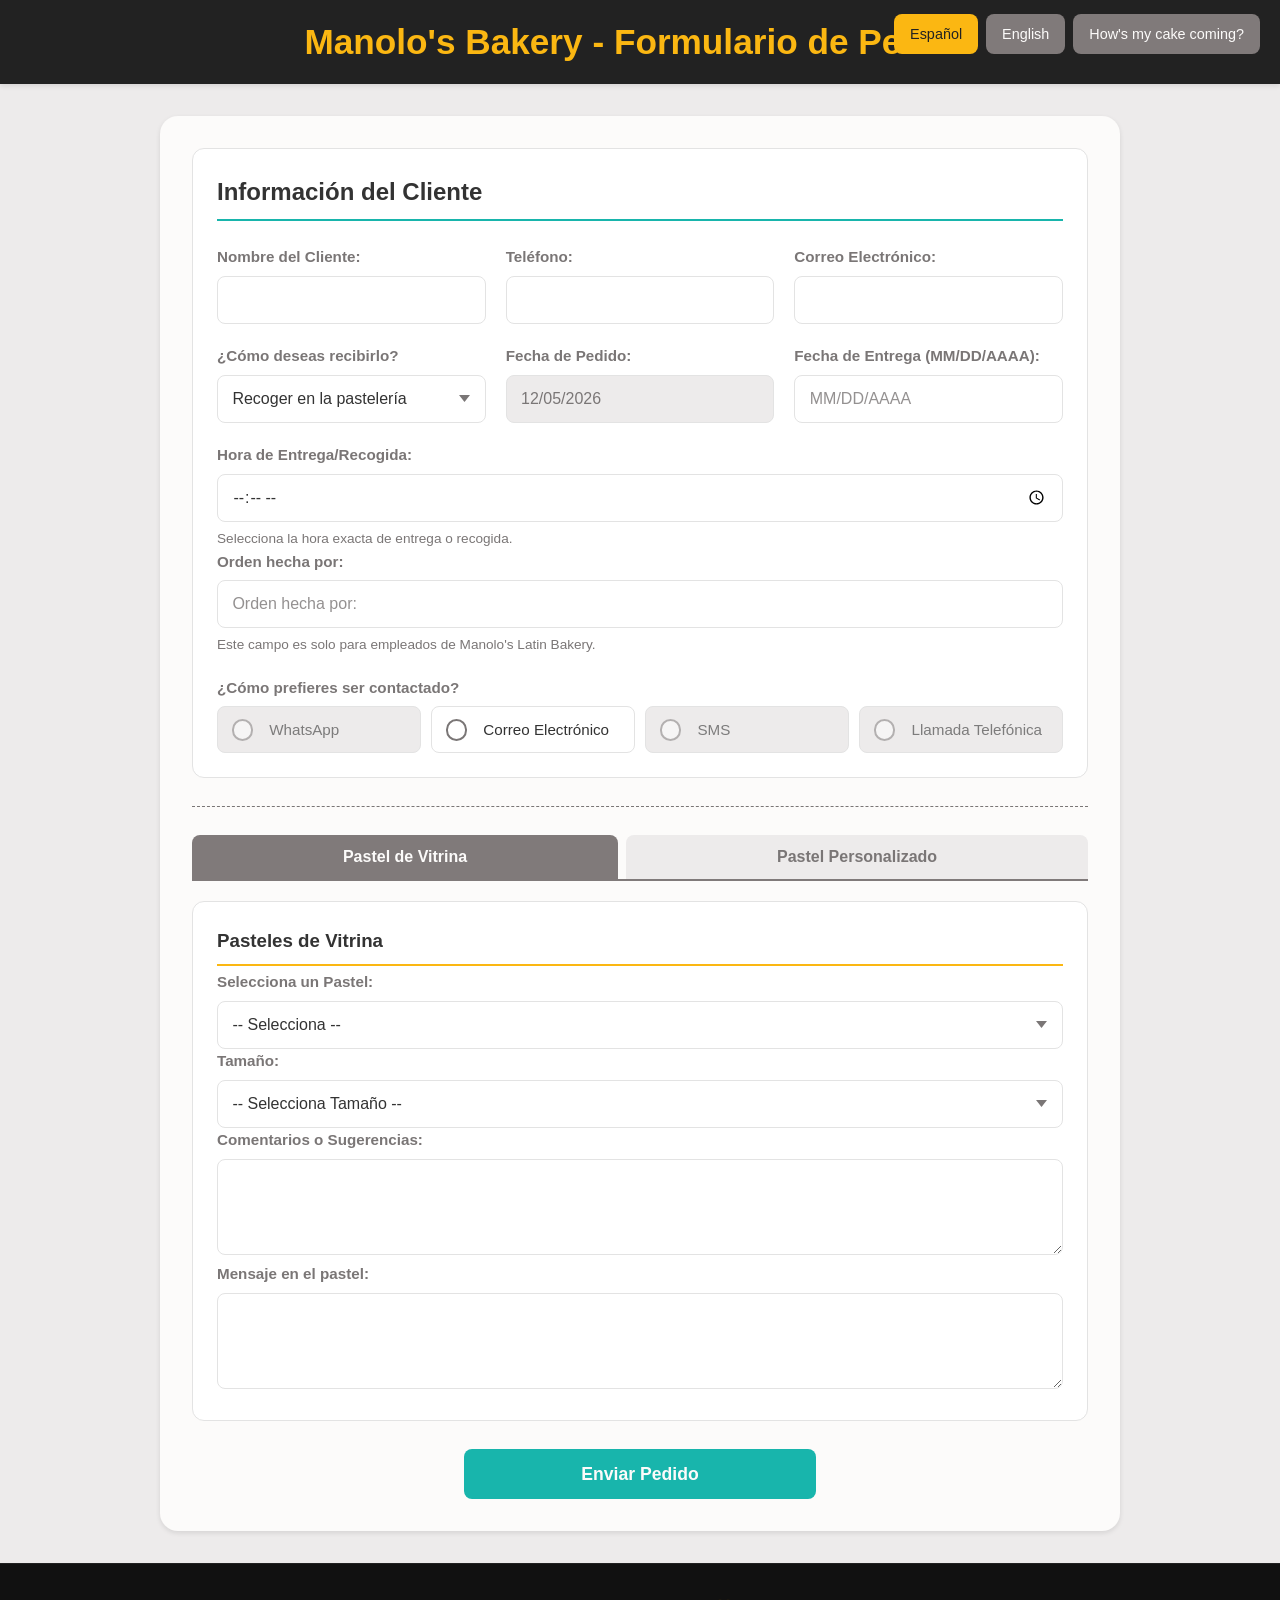
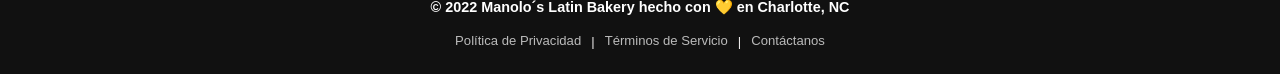
<file: index.html>
<!DOCTYPE html>
<html lang="es">
<head>
    <meta charset="UTF-8">
    <meta name="viewport" content="width=device-width, initial-scale=1.0">
    <title>Manolo's Bakery - Pedidos</title>
    <link rel="stylesheet" href="style.css">
</head>
<body>
    <header>
        <nav>
            <div class="language-switcher">
                <button id="lang-es" class="lang-button active" data-lang="es">Español</button>
                <button id="lang-en" class="lang-button" data-lang="en">English</button>
                <button id="order-status-button" class="lang-button">How's my cake coming?</button>
            </div>
        </nav>
        <h1 data-translate="bakeryPageTitle">Manolo's Bakery - Formulario de Pedido</h1>
    </header>

    <main>
        <form id="cakeOrderForm">
            <!-- Common Customer Information - Will be filled once -->
           <div id="order-status-overlay" class="order-status-overlay" style="display:none;">
           <div class="order-status-modal">
           <button class="close-modal" id="closeStatusModal">&times;</button>
           <h2>Track your cake order 🧁</h2>
           <div class="form-group">
           <label for="statusQuery">Order Number, Email or Name:</label>
           <input type="text" id="statusQuery" placeholder="e.g. 20250721-001, email@example.com, Maria Lopez">
           </div>
           <div class="form-group">
           <button type="button" id="checkStatusBtn">Check Status</button>
           </div>
           <div id="statusResult" class="notice" style="display:none;"></div>
           </div>
           </div>
           <div id="confirmationActions" class="confirmation-actions" style="display:none;">
           <button id="confirmOrderBtn" class="button-confirm-order">✅ Confirmar pedido</button>
           <button id="cancelOrderBtn" class="button-cancel-order">❌ Cancelar pedido</button>
           <div id="cancelReasonContainer" class="cancel-reason-container" style="display:none;">
           <label for="cancelReason" class="cancel-reason-label">Motivo de cancelación:</label>
           <input type="text" id="cancelReason" placeholder="Ej. Ya no lo necesito" class="cancel-reason-input">
           <button id="submitCancelBtn" class="button-submit-cancel">Enviar cancelación</button>
           </div>  
           </div>

            <div class="form-section customer-info">
                <h2 data-translate="customerInfoTitle">Información del Cliente</h2>
                <div class="form-group">
                    <label for="customerName" data-translate="customerNameLabel">Nombre del Cliente:</label>
                    <input type="text" id="customerName" name="customerName" required>
                </div>
                <div class="form-group">
                <label for="phone" data-translate="phoneLabel">Teléfono:</label>
                  <input type="tel" id="phone" name="phone" inputmode="numeric" pattern="[0-9]+" maxlength="15" required>
                </div>
                <div class="form-group">
                    <label for="email" data-translate="emailLabel">Correo Electrónico:</label>
                    <input type="email" id="email" name="email" required>
                </div>
                <div class="form-group">
                    <label for="deliveryMethod" data-translate="deliveryMethodLabel">¿Cómo deseas recibirlo?</label>
                    <select id="deliveryMethod" name="deliveryMethod">
                        <option value="pickup" selected data-translate="deliveryMethodPickup">Recoger en la pastelería</option>
                        <option value="home" disabled data-translate="deliveryMethodHome">Domicilio</option>
                    </select>
                </div>
                <div class="form-group">
                    <label for="orderDate" data-translate="orderDateLabel">Fecha de Pedido:</label>
                    <input type="text" id="orderDate" name="orderDate" readonly>
                </div>
                <div class="form-group">
                    <label for="deliveryDate" data-translate="deliveryDateLabel">Fecha de Entrega (MM/DD/AAAA):</label>
                    <input type="text" id="deliveryDate" name="deliveryDate" placeholder="MM/DD/AAAA" required>
                </div>
                <div class="form-group">
                    <label for="deliveryTimeInput" data-translate="deliveryTimeLabel">Hora de Entrega/Recogida:</label>
                    <div class="delivery-time-picker">
                        <input type="time" id="deliveryTimeInput" step="60" aria-label="Hora exacta" required>
                    </div>
                    <small class="field-hint">Selecciona la hora exacta de entrega o recogida.</small>
                    <!-- Valor normalizado que se envía al servidor, por ejemplo: 03:30 PM -->
                    <input type="hidden" id="deliveryTime" name="deliveryTime" required>

                <div class="form-group">
                    <label for="customerNameEmpleado" data-translate="customerNameEmpleado">ㅤㅤㅤㅤㅤㅤㅤㅤㅤㅤㅤㅤㅤㅤ</label>
                    <input type="text"id="customerNameEmpleado" name="customerNameEmpleado" class="form-control" placeholder="Orden hecha por:"> 
                    <small class="field-hint"> Este campo es solo para empleados de Manolo's Latin Bakery.</small> </div>
                </div>
                 <div class="form-group">
                    <label data-translate="contactPreferenceLabel">¿Cómo prefieres ser contactado?</label>
                    <div class="contact-options">
                        <div>
                            <input type="radio" id="contact-whatsapp" name="contactMethod" value="whatsapp" disabled>
                            <label for="contact-whatsapp" data-translate="whatsappLabel">WhatsApp</label>
                        </div>
                        <div>
                            <input type="radio" id="contact-email" name="contactMethod" value="email">
                            <label for="contact-email" data-translate="emailContactLabel">Correo Electrónico</label>
                        </div>
                        <div>
                            <input type="radio" id="contact-sms" name="contactMethod" value="sms" disabled>
                            <label for="contact-sms" data-translate="smsLabel"> SMS <span class="sms-hint">(Pronto estará disponible la confirmación por SMS)</span>
                            </label>
                        </div>
                        <div>
                            <input type="radio" id="contact-phonecall" name="contactMethod" value="phonecall" disabled>
                            <label for="contact-phonecall" data-translate="phoneCallLabel">Llamada Telefónica</label>
                        </div>
                    </div>
                </div>
            </div>

            <hr>

            <div class="tabs">
                <button type="button" class="tab-button active" data-translate="showcaseCakeTab" onclick="openCakeSection(event, 'showcase')">Pastel de Vitrina</button>
                <button type="button" class="tab-button" data-translate="customCakeTab" onclick="openCakeSection(event, 'custom')">Pastel Personalizado</button>
            </div>

<!-- Showcase Cake Section -->
<div id="showcase" class="form-section cake-section">
    <h3 data-translate="showcaseCakeTitle">Pasteles de Vitrina</h3>
                <!-- Specific fields for showcase cakes -->
                <div class="form-group">
                    <label for="sc-cake-select" data-translate="selectShowcaseCakeLabel">Selecciona un Pastel:</label>
                    <select id="sc-cake-select" name="showcaseCake">
                        <option value="" data-translate="selectOptionDefault">-- Selecciona --</option>
                        <option value="churros_tres_leches" data-translate="churrosTresLechesCake">Pastel Churros Tres Leches</option>
                        <option value="nutella_tres_leches" data-translate="nutellaTresLechesCake">Pastel de Nutella Tres Leches</option>
                        <option value="plain_tres_leches" data-translate="plainTresLechesCake">Pastel Plain Tres Leches</option>
                        <option value="caramelo_tres_leches" data-translate="carameloTresLechesCake">Pastel Caramelo Tres Leches</option>
                        <option value="melocoton_chocolate_oscuro_tres_leches" data-translate="peachDarkChocolateTresLechesCake">Pastel Melocotón Chocolate Oscuro Tres Leches</option>
                        <option value="melocoton_chocolate_blanco_tres_leches" data-translate="peachWhiteChocolateTresLechesCake">Pastel Melocotón Chocolate Blanco Tres Leches</option>
                        <option value="cheerwine_tres_leches" data-translate="cheerwineTresLechesCake">Pastel Cheerwine Tres Leches</option>
                        <option value="nuez_tres_leches" data-translate="pecanTresLechesCake">Pastel Nuez Tres Leches</option>
                        <option value="chocolate_tres_leches" data-translate="chocolateTresLechesCake">Pastel Chocolate Tres Leches</option>
                        <option value="moca_cake" data-translate="mocaCake">Pastel Moca</option>
                        <option value="red_velvet_cake" data-translate="redVelvetCake">Pastel Red Velvet</option>
                        <option value="maracuya_cake" data-translate="passionFruitCake">Pastel Maracuya</option>
                        <option value="torta_chilena_10_inch" data-translate="chileanCake10Inch">Pastel Torta Chilena (solo 10")</option>
                        <option value="pastel_amor_10_inch" data-translate="loveCake10Inch">Pastel Amor (solo 10")</option>
                        <option value="cheesecake_oreo_10_inch" data-translate="oreoCheesecake10Inch">Cheesecake Oreo (solo 10")</option>
                        <option value="cheesecake_fresa_10_inch" data-translate="strawberryCheesecake10Inch">Cheesecake Fresa (solo 10")</option>
                        <option value="cheesecake_caramelo_10_inch" data-translate="caramelCheesecake10Inch">Cheesecake Caramelo (solo 10")</option>
                        <option value="cheesecake_plain_10_inch" data-translate="plainCheesecake10Inch">Cheesecake (solo 10")</option>
                        <option value="flan_10_inch" data-translate="flan10Inch">Flan (solo 10")</option>
                        <option value="chocoflan_10_inch" data-translate="chocoflan10Inch">Chocoflan (solo 10")</option>
                        <option value="tiramisu_10_inch" data-translate="tiramisu10Inch">Tiramisu (solo 10")</option>
                        <option value="lemon_pie_10_inch" data-translate="lemonPie10Inch">Lemon Pie (solo 10")</option>
                        <option value="pandebono_cake_10_inch" data-translate="pandebonoCake10Inch">Pandebono Cake (solo 10")</option>
                        <option value="brownie_gluten_free_vegan" data-translate="veganGlutenFreeBrownie">Brownie Sin Gluten Vegano (solo 7" y 9.5")</option>
                    </select>
                </div>
    <!-- Tamaño -->
    <div class="form-group">
        <label for="sc-cakeSize" data-translate="cakeSizeLabel">Tamaño:</label>
        <select id="sc-cakeSize" name="showcaseCakeSize">
            <option value="" data-translate="selectSizeOptionDefault">-- Selecciona Tamaño --</option>
            <option value="6" data-translate="size6Inch">6"</option>
            <option value="8" data-translate="size8Inch">8"</option>
            <option value="10" data-translate="size10Inch">10"</option>
            <option value="12" data-translate="size12Inch">12"</option>
            <option value="14" data-translate="size14Inch">14"</option>
        </select>
    </div>

    <!-- Comentarios -->
    <div class="form-group">
        <label for="sc-comments" data-translate="commentsLabel">Comentarios o Sugerencias:</label>
        <textarea id="sc-comments" name="showcaseComments" rows="3"></textarea>
    </div>

    <!-- Mensaje en el pastel (para vitrina) -->
    <div class="form-group">
        <label for="sc-cakeMessage" data-translate="customCakeMessageLabel">Mensaje en el pastel:</label>
        <textarea id="sc-cakeMessage" name="showcaseCakeMessage" rows="3"></textarea>

        <div id="sc-message-options-group" class="message-options-group" style="display:none;">
            <!-- Ubicación -->
            <div class="form-group">
                <label data-translate="messageLocationLabel">Ubicación del mensaje:</label>
                <div class="contact-options">
                    <div>
                        <input type="radio" id="sc-message-location-wall" name="sc-messageLocation" value="wall">
                        <label for="sc-message-location-wall" data-translate="messageLocationWall">Pared</label>
                    </div>
                    <div>
                        <input type="radio" id="sc-message-location-top" name="sc-messageLocation" value="top">
                        <label for="sc-message-location-top" data-translate="messageLocationTop">Tapa</label>
                    </div>
                </div>
            </div>

            <!-- Color de Letra -->
            <div class="form-group">
                <label for="sc-message-color" data-translate="messageColorLabel">Color de letra:</label>
                <select id="sc-message-color" name="sc-messageColor">
                    <option value="" data-translate="selectToneOptionDefault">-- Selecciona Tono --</option>
                    <option value="claro" data-translate="toneLight">Claro</option>
                    <option value="oscuro" data-translate="toneDark">Oscuro</option>
                </select>
                <div id="sc-message-color-spec-group" class="decoration-sub-option" style="display:none;">
                    <label for="sc-message-color-spec" data-translate="specifyMessageColorLabel">Especificar color de letra:</label>
                    <input type="text" id="sc-message-color-spec" name="sc-messageColorSpec">
                </div>
            </div>

            <!-- Tipo de Letra -->
            <div class="form-group">
                <label for="sc-message-font" data-translate="messageFontLabel">Tipo de letra:</label>
                <select id="sc-message-font" name="sc-messageFont">
                    <option value="" data-translate="selectFontOptionDefault">-- Selecciona Tipo --</option>
                    <option value="cursive" data-translate="fontCursive">Cursiva</option>
                    <option value="normal" data-translate="fontNormal">Normal</option>
                </select>
            </div>
        </div>
    </div>
</div>
            <!-- Custom Cake Section -->
            <div id="custom" class="form-section cake-section" style="display:none;">
                <h3 data-translate="customCakeTitle">Pasteles Personalizados</h3>
                <!-- Specific fields for custom cakes -->
                <div class="form-group">
                    <label for="cc-cakeSize" data-translate="customShapeAndSizeLabel">Forma y Tamaño:</label>
                    <select id="cc-cakeSize" name="customCakeSize">
                        <option value="" data-translate="selectSizeOptionDefault">-- Selecciona Forma y Tamaño --</option>
                        <option value="circular_6" data-translate="circular6Inch">Circular 6"</option>
                        <option value="circular_8" data-translate="circular8Inch">Circular 8"</option>
                        <option value="circular_10" data-translate="circular10Inch">Circular 10"</option>
                        <option value="circular_12" data-translate="circular12Inch">Circular 12"</option>
                        <option value="circular_14" data-translate="circular14Inch">Circular 14"</option>
                        <option value="cuadrado_1_4" data-translate="squareQuarterSheet">Cuadrado 1/4 Sheet</option>
                        <option value="rectangular_1_2" data-translate="rectangularHalfSheet">Rectangular 1/2 Sheet</option>
                        <option value="Sheet (Plancha Completa)" data-translate="sizeSheetInch">Sheet (Plancha Completa)</option>
                    </select>
                </div>
                <div class="form-group">
                    <label for="cc-cakeType" data-translate="customCakeTypeLabel">Tipo de Pastel:</label>
                    <select id="cc-cakeType" name="customCakeType">
                        <option value="" data-translate="selectTypeOptionDefault">-- Selecciona Tipo --</option>
                        <option value="tres_leches_vainilla" data-translate="cakeTypeTresLechesVanilla">Tres Leches / Vainilla</option>
                        <option value="tres_leches_chocolate" data-translate="cakeTypeTresLechesChocolate">Tres Leches / Chocolate</option>
                        <option value="vainilla_seco" data-translate="cakeTypeVanillaDry">Vainilla Seco</option>
                        <option value="chocolate_seco" data-translate="cakeTypeChocolateDry">Chocolate Seco</option>
                        <option value="marmolado" data-translate="cakeTypeMarble">Marmolado</option>
                        <option value="mocca" data-translate="cakeTypeMocha">Mocca</option>
                        <option value="maracuya" data-translate="cakeTypePassionFruit">Maracuyá</option>
                        <option value="otro" data-translate="cakeTypeOther">Otro</option>
                    </select>
                </div>
                <div class="form-group" id="cc-otherCakeTypeGroup" style="display:none;">
                    <label for="cc-otherCakeType" data-translate="customOtherCakeTypeLabel">Especifica otro tipo de pastel:</label>
                    <input type="text" id="cc-otherCakeType" name="customOtherCakeType">
                </div>
                <div class="form-group">

                                <h3 data-translate="specialDesignTitle" class="section-title">Diseño Especial:</h3>

                    <label for="cc-flavor" data-translate="customLayersLabel">Capas del pastel.</label>
                    <select id="cc-flavor" name="cc-flavor" data-translate-placeholder>
                    <option value="" disabled selected data-translate="selectLayersPlaceholder">Selecciona una opción</option>
                    <option value="0">Sin Capas - No layers</option>
                    <option value="3">3</option>
                    <option value="4">4</option>
                    <option value="5">5</option>
                    <option value="6">6</option>
                    </select>
                    </div>

                <div class="form-group">
                <label for="heart-shape" data-translate="heartShapeLabel">¿Forma de corazón?</label>
                <select id="heart-shape" name="heartShape" data-translate-placeholder>
                <option value="" disabled selected data-translate="selectHeartPlaceholder">Selecciona una opción</option>
                <option value="yes" data-translate="optionYes">Sí</option>
                <option value="no" data-translate="optionNo">No</option>
                </select>
                </div>
            
                <div class="form-group">
                <label for="with-photo" data-translate="withPhotoLabel">Con foto:</label>
                <select id="with-photo" name="withPhoto" data-translate-placeholder>
                <option value="" disabled selected data-translate="selectPhotoPlaceholder">Selecciona una opción</option>
                <option value="yes" data-translate="optionYes">Sí</option>
                <option value="no" data-translate="optionNo">No</option>
                </select>
                </div>
            
                <div class="form-group">
                <label for="design-image" data-translate="designImageLabel">Con imagen de díseño:</label>
                <select id="design-image" name="designImage" data-translate-placeholder>
                <option value="" disabled selected data-translate="selectDesignPlaceholder">Selecciona una opción</option>
                <option value="yes" data-translate="optionYes">Sí</option>
                <option value="no" data-translate="optionNo">No</option>
                </select>
                </div>

                <div class="form-group">
                    <label data-translate="customFillingsLabel">Rellenos: (Selecciona al menos 1)</label>
                    <div class="checkbox-group" id="cc-fillings-group">
                        <div><input type="checkbox" id="filling-peach" name="customFilling" value="peach"><label for="filling-peach" data-translate="fillingPeach">Durazno</label></div>
                        <div><input type="checkbox" id="filling-walnut" name="customFilling" value="walnut"><label for="filling-walnut" data-translate="fillingWalnut">Nuez</label></div>
                        <div><input type="checkbox" id="filling-chocolate-chips" name="customFilling" value="chocolate_chips"><label for="filling-chocolate-chips" data-translate="fillingChocolateChips">Chocolate Chips</label></div>
                        <div><input type="checkbox" id="filling-mocha" name="customFilling" value="mocha"><label for="filling-mocha" data-translate="fillingMocha">Mocca</label></div>
                        <div><input type="checkbox" id="filling-cherry" name="customFilling" value="cherry"><label for="filling-cherry" data-translate="fillingCherry">Cereza</label></div>
                        <div><input type="checkbox" id="filling-strawberry-natural" name="customFilling" value="strawberry_natural"><label for="filling-strawberry-natural" data-translate="fillingStrawberryNatural">Fresa Natural</label></div>
                        <div><input type="checkbox" id="filling-strawberry-jam" name="customFilling" value="strawberry_jam"><label for="filling-strawberry-jam" data-translate="fillingStrawberryJam">Fresa Mermelada</label></div>
                        <div><input type="checkbox" id="filling-chocolate-dry" name="customFilling" value="chocolate_dry"><label for="filling-chocolate-dry" data-translate="fillingChocolateDry">Chocolate Seco</label></div>
                        <div><input type="checkbox" id="filling-pineapple-jam" name="customFilling" value="pineapple_jam"><label for="filling-pineapple-jam" data-translate="fillingPineappleJam">Piña Mermelada</label></div>
                        <div><input type="checkbox" id="filling-caramel" name="customFilling" value="caramel"><label for="filling-caramel" data-translate="fillingCaramel">Caramelo</label></div>
                        <div><input type="checkbox" id="filling-nutella" name="customFilling" value="nutella"><label for="filling-nutella" data-translate="fillingNutella">Nutella</label></div>
                        <div><input type="checkbox" id="filling-pistachio" name="customFilling" value="pistachio"><label for="filling-pistachio" data-translate="fillingPistachio">Pistacho</label></div>
                        <div><input type="checkbox" id="filling-other" name="customFilling" value="other"><label for="filling-other">Otro</label></div>
                        <div id="other-filling-container" style="display:none; margin-top:10px;"><input type="text" id="other-filling-input" placeholder="Especifica otro relleno..." style="width:100%; padding:8px; border-radius:8px; border:1px solid #ccc;"></div>
                    </div>
                    <div id="selected-fillings-display" data-translate="selectedFillingsTextPlaceholder" class="selected-fillings-info">Seleccionados: Ninguno</div>
                </div>
                <div class="form-group" id="cc-fillingArrangementGroup" style="display:none;">
    
    <label data-translate="customFillingArrangementLabel">¿Cómo deseas los rellenos?</label>

    <div>
        <input type="radio" id="filling-mixeado" name="customFillingArrangement" value="mixeado">
        <label for="filling-mixeado" data-translate="fillingArrangementMixed">Mixeado</label>
    </div>

    <div>
        <input type="radio" id="filling-mitad-mitad" name="customFillingArrangement" value="mitad_mitad">
        <label for="filling-mitad-mitad" data-translate="fillingArrangementHalfHalf">Mitad y Mitad</label>
    </div>

    <!-- NUEVO -->
    <div>
        <input type="radio" id="filling-otro-arrangement" name="customFillingArrangement" value="otro">
        <label for="filling-otro-arrangement">Otro (especificar)</label>
    </div>

    <!-- INPUT OCULTO -->
    <div id="cc-otroArrangementContainer" style="display:none; margin-top:8px;">
        <input 
            type="text" 
            id="cc-otroArrangementInput" 
            placeholder="Ej: En capas alternadas, centro relleno diferente..."
            style="width:100%; padding:8px; border-radius:8px; border:1px solid #ccc;"
        >
    </div>

</div>
                <div class="form-group" id="cc-halfAndHalfSpecificationGroup" style="display:none;">
                    <label for="cc-half1Fillings" data-translate="customHalf1FillingsLabel">Rellenos Mitad 1:</label>
                    <input type="text" id="cc-half1Fillings" name="customHalf1Fillings">
                    <label for="cc-half2Fillings" data-translate="customHalf2FillingsLabel">Rellenos Mitad 2:</label>
                    <input type="text" id="cc-half2Fillings" name="customHalf2Fillings">
                </div>
                <fieldset class="form-group decoration-fieldset">
                    <legend data-translate="customDecorationDetailsLabel">Detalles de Decoración</legend>
                    <div class="decoration-options-group">
                        <!-- Cierres Arriba -->
                        <div class="decoration-option">
                            <input type="checkbox" id="dec-top-closures" name="decTopClosures" value="true">
                            <label for="dec-top-closures" data-translate="decTopClosuresLabel">Con cierres arriba</label>
                        </div>
                        <div id="dec-top-closures-tone-group" class="decoration-sub-option" style="display:none;">
                            <label for="dec-top-closures-tone" data-translate="decTopClosuresToneLabel">Tono de cierre arriba:</label>
                            <select id="dec-top-closures-tone" name="decTopClosuresTone">
                                <option value="" data-translate="selectToneOptionDefault">-- Selecciona Tono --</option>
                                <option value="claro" data-translate="toneLight">Claro</option>
                                <option value="oscuro" data-translate="toneDark">Oscuro</option>
                            </select>
                            <div id="dec-top-closures-color-spec-group" class="decoration-sub-option" style="display:none;">
                                <label for="dec-top-closures-color-spec" data-translate="specifyColorLabel">Especificar color:</label>
                                <input type="text" id="dec-top-closures-color-spec" name="decTopClosuresColorSpec">
                            </div>
                        </div>
                        <!-- Cierres Abajo -->
                        <div class="decoration-option">
                            <input type="checkbox" id="dec-bottom-closures" name="decBottomClosures" value="true">
                            <label for="dec-bottom-closures" data-translate="decBottomClosuresLabel">Con cierres abajo</label>
                        </div>
                        <div id="dec-bottom-closures-tone-group" class="decoration-sub-option" style="display:none;">
                            <label for="dec-bottom-closures-tone" data-translate="decBottomClosuresToneLabel">Tono de cierre abajo:</label>
                            <select id="dec-bottom-closures-tone" name="decBottomClosuresTone">
                                <option value="" data-translate="selectToneOptionDefault">-- Selecciona Tono --</option>
                                <option value="claro" data-translate="toneLight">Claro</option>
                                <option value="oscuro" data-translate="toneDark">Oscuro</option>
                            </select>
                            <div id="dec-bottom-closures-color-spec-group" class="decoration-sub-option" style="display:none;">
                                <label for="dec-bottom-closures-color-spec" data-translate="specifyColorLabel">Especificar color:</label>
                                <input type="text" id="dec-bottom-closures-color-spec" name="decBottomClosuresColorSpec">
                            </div>
                        </div>
                        <!-- Rosetones -->
                        <div class="decoration-option">
                            <input type="checkbox" id="dec-rosettes" name="decRosettes" value="true">
                            <label for="dec-rosettes" data-translate="decRosettesLabel">Con rosetones</label>
                        </div>
                        <div id="dec-rosettes-tone-group" class="decoration-sub-option" style="display:none;">
                            <label for="dec-rosettes-tone" data-translate="decRosettesToneLabel">Tono de Rosetones:</label>
                            <select id="dec-rosettes-tone" name="decRosettesTone">
                                <option value="" data-translate="selectToneOptionDefault">-- Selecciona Tono --</option>
                                <option value="claro" data-translate="toneLight">Claro</option>
                                <option value="oscuro" data-translate="toneDark">Oscuro</option>
                            </select>
                            <div id="dec-rosettes-color-spec-group" class="decoration-sub-option" style="display:none;">
                                <label for="dec-rosettes-color-spec" data-translate="specifyColorLabel">Especificar color:</label>
                                <input type="text" id="dec-rosettes-color-spec" name="decRosettesColorSpec">
                            </div>
                        </div>
                    </div>
                </fieldset>
                <div class="form-group">
                    <label for="cc-cakeMessage" data-translate="customCakeMessageLabel">Mensaje en el pastel:</label>
                    <textarea id="cc-cakeMessage" name="customCakeMessage" rows="3"></textarea>
                    <div id="cc-message-options-group" class="message-options-group" style="display:none;">
                        <!-- Ubicación -->
                        <div class="sub-form-group">
                            <label data-translate="messageLocationLabel">Ubicación del mensaje:</label>
                            <div class="contact-options">
                                <div>
                                    <input type="radio" id="message-location-wall" name="messageLocation" value="wall">
                                    <label for="message-location-wall" data-translate="messageLocationWall">Pared</label>
                                </div>
                                <div>
                                    <input type="radio" id="message-location-top" name="messageLocation" value="top">
                                    <label for="message-location-top" data-translate="messageLocationTop">Tapa</label>
                                </div>
                            </div>
                        </div>
                        <!-- Color de Letra -->
                        <div class="sub-form-group">
                            <label for="message-color" data-translate="messageColorLabel">Color de letra:</label>
                            <select id="message-color" name="messageColor">
                                <option value="" data-translate="selectToneOptionDefault">-- Selecciona Tono --</option>
                                <option value="claro" data-translate="toneLight">Claro</option>
                                <option value="oscuro" data-translate="toneDark">Oscuro</option>
                            </select>
                            <div id="message-color-spec-group" class="decoration-sub-option" style="display:none;">
                                <label for="message-color-spec" data-translate="specifyMessageColorLabel">Especificar color de letra:</label>
                                <input type="text" id="message-color-spec" name="messageColorSpec">
                            </div>
                        </div>
                        <!-- Tipo de Letra -->
                        <div class="sub-form-group">
                            <label for="message-font" data-translate="messageFontLabel">Tipo de letra:</label>
                            <select id="message-font" name="messageFont">
                                <option value="" data-translate="selectFontOptionDefault">-- Selecciona Tipo --</option>
                                <option value="cursive" data-translate="fontCursive">Cursiva</option>
                                <option value="normal" data-translate="fontNormal">Normal</option>
                            </select>
                        </div>
                    </div>
                </div>
                <div class="form-group">
                    <label for="cc-image" data-translate="referenceImageLabel">Imagen de Referencia (opcional):</label>
                    <input type="file" id="cc-image" name="customCakeImage" accept="image/*" disabled>
                </div>
                <div class="form-group">
                    <label for="cc-comments" data-translate="commentsLabel">Comentarios o Sugerencias Adicionales:</label>
                    <textarea id="cc-comments" name="customComments" rows="3"></textarea>
                </div>
                <p class="info" data-translate="customCakeNotice">Los pasteles personalizados requieren al menos 12 horas de anticipación.</p>
            </div>
            
            <input type="hidden" id="cakeType" name="cakeType" value="showcase"> <!-- Hidden field to know which section is active -->

            <button type="submit" id="submitOrderBtn" data-translate="submitButton">Enviar Pedido</button>
        </form>
    </main>

<footer class="site-footer">
    <p class="footer-brand">© 2022 Manolo´s Latin Bakery hecho con 💛 en Charlotte, NC</p>
    <nav class="footer-links">
      <a href="#">Política de Privacidad</a> |
      <a href="#" id="termsLink">Términos de Servicio</a> |
      <a href="mailto:cakes@manolosbakery.com">Contáctanos</a>
    </nav>
</footer>

<!-- ===== Modal: Términos y Condiciones (solo lectura) ===== -->
<div id="termsOverlay" style="display:none;">
  <div id="termsDialog" role="dialog" aria-modal="true" aria-labelledby="termsTitle">
    <div class="terms-header">
      <h3 id="termsTitle">Términos y Condiciones</h3>
      <button id="termsCloseBtn" type="button" aria-label="Cerrar">×</button>
    </div>
    <div id="termsBody" class="terms-body"><!-- contenido se inyecta por JS --></div>
    <div class="terms-footer">
      <button id="termsCloseBtn2" type="button">Cerrar</button>
    </div>
  </div>
</div>
<!-- ===== /Modal ===== -->    

    <script src="script.js"></script>

    <!-- Order Preview Modal -->
    <div id="orderPreviewModal" class="modal-overlay" style="display:none;">
        <div class="modal-content">
            <h3 data-translate="previewTitle">Revisa Tu Pedido</h3>
            <div id="previewOrderDetails" class="order-details-preview">
                <!-- Order details will be populated here by JavaScript -->
            </div>
            <div class="modal-actions">
                <button type="button" id="confirmOrderBtn" class="button-primary" data-translate="confirmOrderBtn">Confirmar Pedido</button>
                <button type="button" id="cancelPreviewBtn" class="button-secondary" data-translate="cancelPreviewBtn">Cancelar</button>
            </div>
        </div>
    </div>
</body>
</html>
</file>
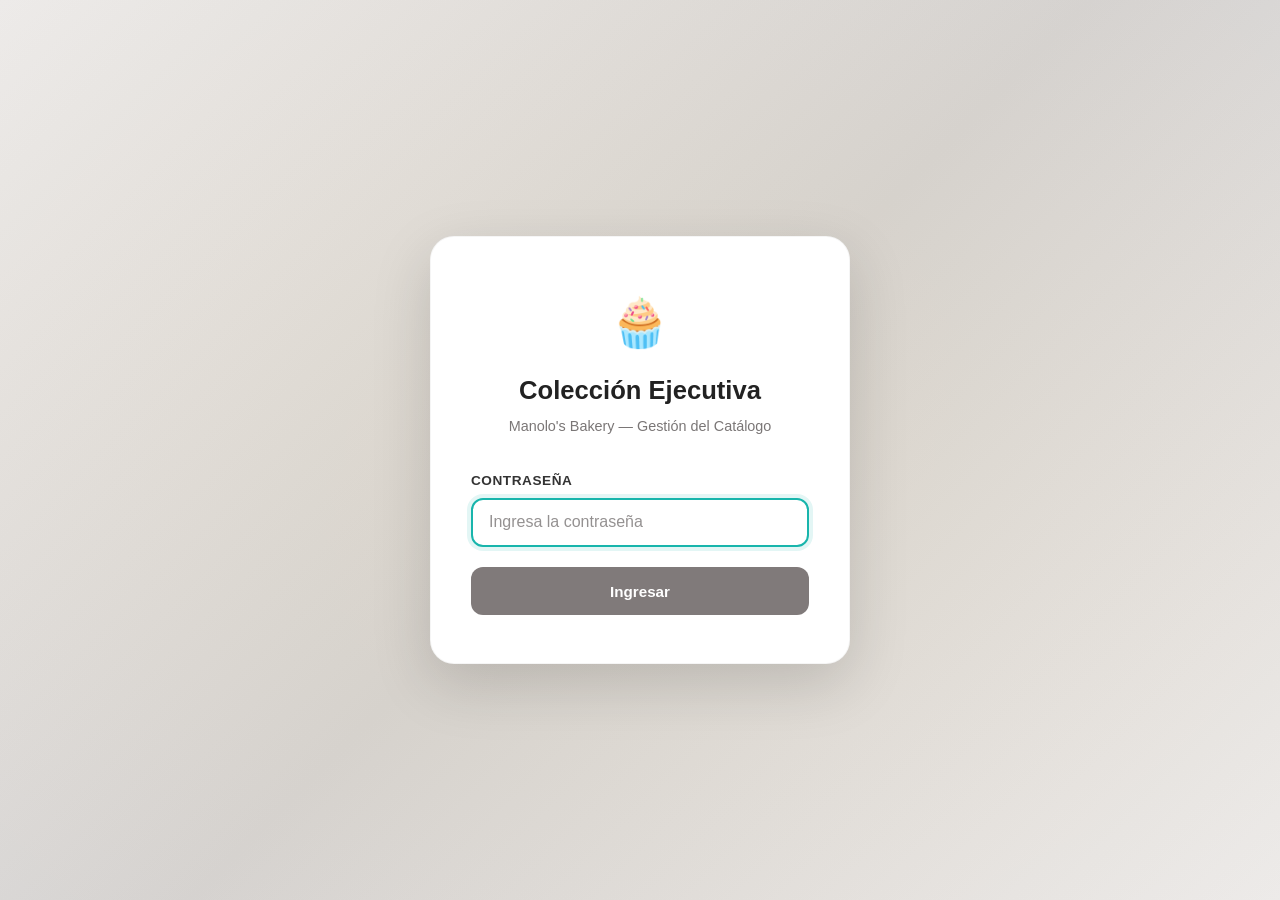
<file: admin.html>
<!DOCTYPE html>
<html lang="es">
<head>
    <meta charset="UTF-8">
    <meta name="viewport" content="width=device-width, initial-scale=1.0">
    <title>Manolo's Bakery — Colección Ejecutiva</title>
    <link rel="stylesheet" href="style.css?v=7">
    <link rel="stylesheet" href="admin.css?v=7">
</head>
<body>

    <!-- ========== LOGIN SCREEN ========== -->
    <div id="loginScreen" class="admin-login">
        <div class="login-card">
            <span class="login-logo">🧁</span>
            <h1>Colección Ejecutiva</h1>
            <p class="login-subtitle">Manolo's Bakery — Gestión del Catálogo</p>
            <div class="form-group">
                <label for="adminPassword">Contraseña</label>
                <input type="password" id="adminPassword" placeholder="Ingresa la contraseña" autofocus>
            </div>
            <button id="loginBtn" class="btn-primary" style="width:100%;">Ingresar</button>
            <div id="loginError" class="login-error" style="display:none;">Contraseña incorrecta</div>
        </div>
    </div>

    <!-- ========== DASHBOARD ========== -->
    <div id="dashboard" class="admin-dashboard" style="display:none;">

        <header class="admin-header">
            <div class="admin-header-left">
                <h1>🧁 Colección Ejecutiva</h1>
                <span class="admin-subtitle">Manolo's Bakery — Gestión de Pasteles</span>
            </div>
            <div style="display:flex;align-items:center;gap:0.75rem;">
                <span class="sync-badge">En línea</span>
                <button id="logoutBtn" class="btn-secondary">Cerrar Sesión</button>
            </div>
        </header>

        <div class="admin-layout">

            <!-- SIDEBAR -->
            <nav class="admin-sidebar">
                <button class="sidebar-btn active" data-section="sec-showcase-cakes">
                    <span class="sidebar-icon">🎂</span>
                    <span>Pasteles Vitrina</span>
                    <span class="sidebar-count" id="count-showcase-cakes">0</span>
                </button>
                <button class="sidebar-btn" data-section="sec-showcase-sizes">
                    <span class="sidebar-icon">🍥</span>
                    <span>Tamaños Vitrina</span>
                    <span class="sidebar-count" id="count-showcase-sizes">0</span>
                </button>
                <button class="sidebar-btn" data-section="sec-custom-types">
                    <span class="sidebar-icon">🍰</span>
                    <span>Sabores</span>
                    <span class="sidebar-count" id="count-custom-types">0</span>
                </button>
                <button class="sidebar-btn" data-section="sec-custom-sizes">
                    <span class="sidebar-icon">🥧</span>
                    <span>Tamaños Personalizado</span>
                    <span class="sidebar-count" id="count-custom-sizes">0</span>
                </button>
                <button class="sidebar-btn" data-section="sec-fillings">
                    <span class="sidebar-icon">🍫</span>
                    <span>Rellenos</span>
                    <span class="sidebar-count" id="count-fillings">0</span>
                </button>
                <button class="sidebar-btn" data-section="sec-layers">
                    <span class="sidebar-icon">🥞</span>
                    <span>Capas</span>
                    <span class="sidebar-count" id="count-layers">0</span>
                </button>
            </nav>

            <!-- MAIN CONTENT -->
            <main class="admin-main">

                <!-- ===== PASTELES VITRINA ===== -->
                <section id="sec-showcase-cakes" class="admin-section active">
                    <div class="section-header">
                        <h2><span class="section-icon">🎂</span> Pasteles de Vitrina</h2>
                        <p class="section-desc">Gestiona los pasteles disponibles en la pestaña "Pastel de Vitrina".</p>
                    </div>

                    <div class="stats-row">
                        <div class="stat-card">
                            <div class="stat-icon gold">🎂</div>
                            <div class="stat-info">
                                <div class="stat-number" id="stat-sc-cakes">0</div>
                                <div class="stat-label">Pasteles</div>
                            </div>
                        </div>
                        <div class="stat-card">
                            <div class="stat-icon teal">📌</div>
                            <div class="stat-info">
                                <div class="stat-number" id="stat-sc-fixed">0</div>
                                <div class="stat-label">Tamaño Fijo</div>
                            </div>
                        </div>
                    </div>

                    <div class="add-form">
                        <div class="add-form-title">➕ Agregar Pastel</div>
                        <div class="form-row">
                            <div class="form-group">
                                <label for="sc-name">Nombre del pastel</label>
                                <input type="text" id="sc-name" placeholder="Ej: Pastel de Nutella">
                            </div>
                            <div class="form-group">
                                <label for="sc-fixed-size">Tamaño fijo</label>
                                <select id="sc-fixed-size">
                                    <option value="">Sin tamaño fijo (usuario elige)</option>
                                    <option value="6">Solo 6"</option>
                                    <option value="8">Solo 8"</option>
                                    <option value="10">Solo 10"</option>
                                    <option value="7_9.5">Solo 7" y 9.5"</option>
                                </select>
                            </div>
                            <button id="addShowcaseCake" class="btn-primary btn-add">+ Agregar</button>
                        </div>
                    </div>

                    <div class="table-container">
                        <table class="admin-table">
                            <thead>
                                <tr>
                                    <th>#</th>
                                    <th>Nombre</th>
                                    <th>Value</th>
                                    <th>Tamaño Fijo</th>
                                    <th style="text-align:right">Acciones</th>
                                </tr>
                            </thead>
                            <tbody id="showcaseCakesTable"></tbody>
                        </table>
                        <div id="showcaseCakesEmpty" class="empty-msg">
                            <span class="empty-icon">🎂</span>No hay pasteles registrados.
                        </div>
                    </div>
                </section>

                <!-- ===== TAMAÑOS VITRINA ===== -->
                <section id="sec-showcase-sizes" class="admin-section">
                    <div class="section-header">
                        <h2><span class="section-icon">🍥</span> Tamaños de Vitrina</h2>
                        <p class="section-desc">Gestiona las opciones de tamaño del dropdown de vitrina.</p>
                    </div>

                    <div class="stats-row">
                        <div class="stat-card">
                            <div class="stat-icon teal">🍥</div>
                            <div class="stat-info">
                                <div class="stat-number" id="stat-sc-sizes">0</div>
                                <div class="stat-label">Tamaños</div>
                            </div>
                        </div>
                    </div>

                    <div class="add-form">
                        <div class="add-form-title">➕ Agregar Tamaño</div>
                        <div class="form-row">
                            <div class="form-group">
                                <label for="ss-value">Value</label>
                                <input type="text" id="ss-value" placeholder="Ej: 6">
                            </div>
                            <div class="form-group">
                                <label for="ss-label">Etiqueta</label>
                                <input type="text" id="ss-label" placeholder='Ej: 6"'>
                            </div>
                            <button id="addShowcaseSize" class="btn-primary btn-add">+ Agregar</button>
                        </div>
                    </div>

                    <div class="table-container">
                        <table class="admin-table">
                            <thead>
                                <tr>
                                    <th>#</th>
                                    <th>Etiqueta</th>
                                    <th>Value</th>
                                    <th style="text-align:right">Acciones</th>
                                </tr>
                            </thead>
                            <tbody id="showcaseSizesTable"></tbody>
                        </table>
                        <div id="showcaseSizesEmpty" class="empty-msg">
                            <span class="empty-icon">🍥</span>No hay tamaños registrados.
                        </div>
                    </div>
                </section>

                <!-- ===== SABORES PERSONALIZADO ===== -->
                <section id="sec-custom-types" class="admin-section">
                    <div class="section-header">
                        <h2><span class="section-icon">🍰</span> Sabores (Personalizado)</h2>
                        <p class="section-desc">Gestiona los tipos de pastel en la pestaña "Pastel Personalizado".</p>
                    </div>

                    <div class="stats-row">
                        <div class="stat-card">
                            <div class="stat-icon gold">🍰</div>
                            <div class="stat-info">
                                <div class="stat-number" id="stat-ct-types">0</div>
                                <div class="stat-label">Sabores</div>
                            </div>
                        </div>
                    </div>

                    <div class="add-form">
                        <div class="add-form-title">➕ Agregar Sabor</div>
                        <div class="form-row">
                            <div class="form-group">
                                <label for="ct-name">Nombre</label>
                                <input type="text" id="ct-name" placeholder="Ej: Tres Leches / Vainilla">
                            </div>
                            <button id="addCustomType" class="btn-primary btn-add">+ Agregar</button>
                        </div>
                    </div>

                    <div class="table-container">
                        <table class="admin-table">
                            <thead>
                                <tr>
                                    <th>#</th>
                                    <th>Nombre</th>
                                    <th>Value</th>
                                    <th style="text-align:right">Acciones</th>
                                </tr>
                            </thead>
                            <tbody id="customTypesTable"></tbody>
                        </table>
                        <div id="customTypesEmpty" class="empty-msg">
                            <span class="empty-icon">🍰</span>No hay sabores registrados.
                        </div>
                    </div>
                </section>

                <!-- ===== TAMAÑOS PERSONALIZADO ===== -->
                <section id="sec-custom-sizes" class="admin-section">
                    <div class="section-header">
                        <h2><span class="section-icon">🥧</span> Forma y Tamaño (Personalizado)</h2>
                        <p class="section-desc">Gestiona las opciones de forma y tamaño del pastel personalizado.</p>
                    </div>

                    <div class="stats-row">
                        <div class="stat-card">
                            <div class="stat-icon teal">🥧</div>
                            <div class="stat-info">
                                <div class="stat-number" id="stat-cs-sizes">0</div>
                                <div class="stat-label">Tamaños</div>
                            </div>
                        </div>
                    </div>

                    <div class="add-form">
                        <div class="add-form-title">➕ Agregar Tamaño</div>
                        <div class="form-row">
                            <div class="form-group">
                                <label for="cs-label">Etiqueta</label>
                                <input type="text" id="cs-label" placeholder='Ej: Circular 8"'>
                            </div>
                            <button id="addCustomSize" class="btn-primary btn-add">+ Agregar</button>
                        </div>
                    </div>

                    <div class="table-container">
                        <table class="admin-table">
                            <thead>
                                <tr>
                                    <th>#</th>
                                    <th>Etiqueta</th>
                                    <th>Value</th>
                                    <th style="text-align:right">Acciones</th>
                                </tr>
                            </thead>
                            <tbody id="customSizesTable"></tbody>
                        </table>
                        <div id="customSizesEmpty" class="empty-msg">
                            <span class="empty-icon">🥧</span>No hay tamaños registrados.
                        </div>
                    </div>
                </section>

                <!-- ===== RELLENOS ===== -->
                <section id="sec-fillings" class="admin-section">
                    <div class="section-header">
                        <h2><span class="section-icon">🍫</span> Rellenos</h2>
                        <p class="section-desc">Gestiona los rellenos disponibles para pasteles personalizados.</p>
                    </div>

                    <div class="stats-row">
                        <div class="stat-card">
                            <div class="stat-icon coral">🍫</div>
                            <div class="stat-info">
                                <div class="stat-number" id="stat-fl-fillings">0</div>
                                <div class="stat-label">Rellenos</div>
                            </div>
                        </div>
                    </div>

                    <div class="add-form">
                        <div class="add-form-title">➕ Agregar Relleno</div>
                        <div class="form-row">
                            <div class="form-group">
                                <label for="fl-name">Nombre</label>
                                <input type="text" id="fl-name" placeholder="Ej: Nutella">
                            </div>
                            <button id="addFilling" class="btn-primary btn-add">+ Agregar</button>
                        </div>
                    </div>

                    <div class="table-container">
                        <table class="admin-table">
                            <thead>
                                <tr>
                                    <th>#</th>
                                    <th>Nombre</th>
                                    <th>Value</th>
                                    <th style="text-align:right">Acciones</th>
                                </tr>
                            </thead>
                            <tbody id="fillingsTable"></tbody>
                        </table>
                        <div id="fillingsEmpty" class="empty-msg">
                            <span class="empty-icon">🍫</span>No hay rellenos registrados.
                        </div>
                    </div>
                </section>

                <!-- ===== CAPAS ===== -->
                <section id="sec-layers" class="admin-section">
                    <div class="section-header">
                        <h2><span class="section-icon">🥞</span> Capas del Pastel</h2>
                        <p class="section-desc">Gestiona las opciones de capas para pasteles personalizados.</p>
                    </div>

                    <div class="stats-row">
                        <div class="stat-card">
                            <div class="stat-icon grey">🥞</div>
                            <div class="stat-info">
                                <div class="stat-number" id="stat-ly-layers">0</div>
                                <div class="stat-label">Capas</div>
                            </div>
                        </div>
                    </div>

                    <div class="add-form">
                        <div class="add-form-title">➕ Agregar Capa</div>
                        <div class="form-row">
                            <div class="form-group">
                                <label for="ly-value">Value (número)</label>
                                <input type="text" id="ly-value" placeholder="Ej: 4">
                            </div>
                            <div class="form-group">
                                <label for="ly-label">Etiqueta</label>
                                <input type="text" id="ly-label" placeholder="Ej: 4">
                            </div>
                            <button id="addLayer" class="btn-primary btn-add">+ Agregar</button>
                        </div>
                    </div>

                    <div class="table-container">
                        <table class="admin-table">
                            <thead>
                                <tr>
                                    <th>#</th>
                                    <th>Etiqueta</th>
                                    <th>Value</th>
                                    <th style="text-align:right">Acciones</th>
                                </tr>
                            </thead>
                            <tbody id="layersTable"></tbody>
                        </table>
                        <div id="layersEmpty" class="empty-msg">
                            <span class="empty-icon">🥞</span>No hay capas registradas.
                        </div>
                    </div>
                </section>

            </main>
        </div>
    </div>

    <!-- ========== TOAST CONTAINER ========== -->
    <div id="toastContainer" class="toast-container"></div>

    <!-- ========== CONFIRM MODAL ========== -->
    <div id="confirmModal" class="modal-overlay" style="display:none;">
        <div class="modal-card">
            <div class="modal-icon">⚠️</div>
            <h3 id="confirmTitle">¿Eliminar elemento?</h3>
            <p id="confirmMessage">Esta acción no se puede deshacer.</p>
            <div class="modal-actions">
                <button id="confirmCancel" class="btn-cancel">Cancelar</button>
                <button id="confirmOk" class="btn-confirm-delete">Eliminar</button>
            </div>
        </div>
    </div>

    <script src="admin.js?v=7"></script>
</body>
</html>
</file>
<file: style.css>
:root {
    /* --- Paleta original (sin cambios) --- */
    --contrast: #222222;
    --contrast-2: #333333;
    --contrast-3: #7a7676;
    --base: #edebeb;
    --base-2: #fcfbfa;
    --base-3: #ffffff;
    --accent: #807a7a;
    --accent-hover: #6c6666;
    --global-color-9: #fbb712;  /* Gold/Yellow */
    --global-color-10: #18b5ac; /* Teal */
    --global-color-11: #f05c51; /* Coral Red */
    --global-color-12: #920a08; /* Deep Red */
    --global-color-13: #e3e3e3; /* Light Grey */

    --font-family-main: 'Segoe UI', Tahoma, Geneva, Verdana, sans-serif;
    --border-radius: 5px;
    --box-shadow: 0 2px 5px rgba(0,0,0,0.1);

    /* --- Escalas nuevas para consistencia visual --- */
    --radius-sm: 8px;
    --radius-md: 12px;
    --radius-lg: 18px;
    --space-1: 0.5rem;
    --space-2: 0.85rem;
    --space-3: 1.25rem;
    --space-4: 2rem;
    --control-height: 3rem;       /* alto táctil consistente (>=44px) */
    --transition: 0.18s ease;
    --focus-ring: 0 0 0 3px rgba(24, 181, 172, 0.35);
    color-scheme: light;
}

/* =========================================================
   RESET / BASE
   ========================================================= */
*, *::before, *::after {
    box-sizing: border-box;
}

html {
    -webkit-text-size-adjust: 100%; /* evita reescalado raro en iOS */
    text-size-adjust: 100%;
    scroll-behavior: smooth;
}

body {
    font-family: var(--font-family-main);
    background-color: var(--base);
    color: var(--contrast);
    margin: 0;
    padding: 0;
    line-height: 1.6;
    -webkit-font-smoothing: antialiased;
    min-height: 100dvh;
}

img { max-width: 100%; display: block; }

button {
    font-family: inherit;
}

/* Accesibilidad: foco visible consistente en todos los navegadores */
a:focus-visible,
button:focus-visible,
input:focus-visible,
select:focus-visible,
textarea:focus-visible {
    outline: 3px solid var(--global-color-9);
    outline-offset: 2px;
    border-radius: var(--radius-sm);
}

@media (prefers-reduced-motion: reduce) {
    html { scroll-behavior: auto; }
    *, *::before, *::after {
        animation-duration: 0.001ms !important;
        animation-iteration-count: 1 !important;
        transition-duration: 0.001ms !important;
    }
}

/* =========================================================
   HEADER
   ========================================================= */
header {
    position: relative; /* contiene correctamente al language-switcher en cualquier ancho */
    background-color: var(--contrast);
    color: var(--base-2);
    padding: var(--space-3) var(--space-4);
    text-align: center;
    box-shadow: var(--box-shadow);
}

header nav { margin: 0; padding: 0; }

header h1 {
    margin: 0;
    font-size: clamp(1.4rem, 4vw + 0.5rem, 2.2rem);
    color: var(--global-color-9);
    line-height: 1.25;
}

.language-switcher {
    position: absolute;
    top: var(--space-2);
    right: var(--space-3);
    display: flex;
    flex-wrap: wrap;
    justify-content: flex-end;
    gap: 0.5rem;
    max-width: min(100%, 26rem);
}

.lang-button {
    background-color: var(--accent);
    color: var(--base-2);
    border: none;
    padding: 0.6rem 1rem;
    margin: 0;
    cursor: pointer;
    border-radius: var(--radius-sm);
    font-size: 0.9rem;
    min-height: 2.5rem;
    transition: background-color var(--transition), transform var(--transition);
    white-space: nowrap;
}

.lang-button:hover, .lang-button.active {
    background-color: var(--global-color-9);
    color: var(--contrast);
}

.lang-button:active { transform: translateY(1px); }

/* =========================================================
   LAYOUT PRINCIPAL
   ========================================================= */
main {
    width: min(920px, 94%);
    margin: var(--space-4) auto;
    padding: clamp(1rem, 3vw, 2rem);
    background-color: var(--base-2);
    border-radius: var(--radius-lg);
    box-shadow: var(--box-shadow);
}

form {
    display: flex;
    flex-direction: column;
    gap: var(--space-3);
}

/* Cada .form-section es una grilla fluida: 1 columna en móvil,
   2+ columnas automáticas en pantallas más anchas. */
.form-section {
    display: grid;
    grid-template-columns: repeat(auto-fit, minmax(15rem, 1fr));
    align-items: start;
    gap: var(--space-3) var(--space-3);
    background-color: var(--base-3);
    padding: clamp(1rem, 3vw, 1.5rem);
    border-radius: var(--radius-md);
    border: 1px solid var(--global-color-13);
}

.form-section h2, .form-section h3 {
    grid-column: 1 / -1;
    color: var(--contrast-2);
    margin-top: 0;
    border-bottom: 2px solid var(--global-color-9);
    padding-bottom: 0.5rem;
    margin-bottom: 0.25rem;
}

.form-section h3.section-title {
    margin-top: var(--space-1);
}

.customer-info h2 {
    border-bottom-color: var(--global-color-10); /* Teal para info del cliente */
}

/* Elementos que siempre deben ocupar el ancho completo de la grilla,
   detectados por su contenido (sin tocar el HTML). */
.form-group:has(textarea),
.form-group:has(.contact-options),
.form-group:has(.checkbox-group),
.form-group:has(.delivery-time-picker),
.form-group:has(.message-options-group),
.form-group:has(input[type="file"]),
.form-group:has(#customerNameEmpleado),
.decoration-fieldset,
.message-options-group,
#cc-fillingArrangementGroup,
#cc-halfAndHalfSpecificationGroup,
#cc-otroArrangementContainer,
p.info,
p.notice {
    grid-column: 1 / -1;
}

.form-group {
    margin-bottom: 0;
    min-width: 0; /* evita overflow de inputs dentro de la grilla */
}

.form-group label {
    display: block;
    margin-bottom: 0.4rem;
    color: var(--contrast-3);
    font-weight: 600;
    font-size: 0.95rem;
}

/* =========================================================
   CAMPOS DE TEXTO, SELECTS Y TEXTAREAS
   ========================================================= */
input[type="text"],
input[type="tel"],
input[type="email"],
input[type="time"],
input[type="file"],
textarea,
select {
    width: 100%;
    min-height: var(--control-height);
    padding: 0.7rem 0.9rem;
    border: 1.5px solid var(--global-color-13);
    border-radius: var(--radius-sm);
    background-color: var(--base-3);
    color: var(--contrast-2);
    font-family: inherit;
    font-size: 1rem; /* evita zoom automático al enfocar en iOS */
    line-height: 1.4;
    transition: border-color var(--transition), box-shadow var(--transition);
}

textarea {
    min-height: 6rem;
    padding-top: 0.75rem;
    resize: vertical;
}

input[type="text"]:hover,
input[type="tel"]:hover,
input[type="email"]:hover,
input[type="time"]:hover,
textarea:hover,
select:hover {
    border-color: var(--accent);
}

input[type="text"]:focus,
input[type="tel"]:focus,
input[type="email"]:focus,
input[type="time"]:focus,
textarea:focus,
select:focus {
    border-color: var(--global-color-10);
    box-shadow: var(--focus-ring);
    outline: none;
}

input[readonly] {
    background-color: var(--base);
    color: var(--contrast-3);
    cursor: not-allowed;
}

input:disabled,
select:disabled,
textarea:disabled {
    background-color: var(--base);
    color: var(--contrast-3);
    cursor: not-allowed;
    opacity: 0.75;
}

::placeholder {
    color: var(--contrast-3);
    opacity: 0.8;
}

.field-hint {
    display: block;
    margin-top: 0.35rem;
    font-size: 0.85rem;
    color: var(--contrast-3);
}

.sms-hint {
    font-size: 0.85rem;
    color: var(--contrast-3);
    font-style: italic;
}

/* --- Selects: flecha unificada en todos los navegadores/SO --- */
select {
    appearance: none;
    -webkit-appearance: none;
    -moz-appearance: none;
    padding-right: 2.6rem;
    background-repeat: no-repeat;
    background-position: right 0.9rem center;
    background-size: 0.7rem auto;
    background-image: url("data:image/svg+xml,%3Csvg xmlns='http://www.w3.org/2000/svg' viewBox='0 0 12 8'%3E%3Cpath fill='%237a7676' d='M6 8 0 0h12z'/%3E%3C/svg%3E");
    cursor: pointer;
}

select:disabled {
    cursor: not-allowed;
    background-image: url("data:image/svg+xml,%3Csvg xmlns='http://www.w3.org/2000/svg' viewBox='0 0 12 8'%3E%3Cpath fill='%23c9c5c5' d='M6 8 0 0h12z'/%3E%3C/svg%3E");
}

/* --- Input file: botón unificado --- */
input[type="file"] {
    padding: 0.5rem;
    cursor: pointer;
}

input[type="file"]::file-selector-button,
input[type="file"]::-webkit-file-upload-button {
    margin-right: 0.85rem;
    padding: 0.6rem 1rem;
    border: none;
    border-radius: var(--radius-sm);
    background-color: var(--global-color-10);
    color: var(--base-2);
    font-weight: 600;
    cursor: pointer;
    transition: background-color var(--transition);
}

input[type="file"]::file-selector-button:hover,
input[type="file"]::-webkit-file-upload-button:hover {
    background-color: #15a097;
}

/* =========================================================
   CHECKBOX / RADIO — diseño propio y consistente
   (los estilos nativos varían mucho entre Windows/macOS/
   iOS/Android; con appearance:none se ven igual en todos)
   ========================================================= */
input[type="checkbox"],
input[type="radio"] {
    appearance: none;
    -webkit-appearance: none;
    -moz-appearance: none;
    accent-color: var(--global-color-10); /* respaldo en navegadores antiguos */
    width: 1.35rem;
    height: 1.35rem;
    min-width: 1.35rem;
    flex-shrink: 0;
    margin: 0 0.5rem 0 0;
    border: 2px solid var(--contrast-3);
    background-color: var(--base-3);
    display: inline-grid;
    place-content: center;
    cursor: pointer;
    vertical-align: middle;
    transition: background-color var(--transition), border-color var(--transition);
}

input[type="checkbox"] { border-radius: 6px; }
input[type="radio"] { border-radius: 50%; }

input[type="checkbox"]::before {
    content: "";
    width: 0.75rem;
    height: 0.75rem;
    transform: scale(0);
    transition: transform 0.12s ease-in-out;
    background-color: var(--base-3);
    clip-path: polygon(14% 44%, 0 65%, 50% 100%, 100% 16%, 80% 0%, 43% 62%);
}

input[type="radio"]::before {
    content: "";
    width: 0.55rem;
    height: 0.55rem;
    border-radius: 50%;
    background-color: var(--base-3);
    transform: scale(0);
    transition: transform 0.12s ease-in-out;
}

input[type="checkbox"]:checked,
input[type="radio"]:checked {
    background-color: var(--global-color-10);
    border-color: var(--global-color-10);
}

input[type="checkbox"]:checked::before,
input[type="radio"]:checked::before {
    transform: scale(1);
}

input[type="checkbox"]:disabled,
input[type="radio"]:disabled {
    opacity: 0.5;
    cursor: not-allowed;
}

input[disabled] + label {
    opacity: 0.6;
    cursor: not-allowed;
}

/* =========================================================
   RELLENOS — cada opción "pintada" con el tono de su sabor
   ========================================================= */
#cc-fillings-group > div:has(#filling-peach)              { --flavor: #e8823f; --flavor-bg: #fdecdd; }
#cc-fillings-group > div:has(#filling-walnut)              { --flavor: #9c7245; --flavor-bg: #ece2d4; }
#cc-fillings-group > div:has(#filling-chocolate-chips)     { --flavor: #6b4226; --flavor-bg: #e8dcd2; }
#cc-fillings-group > div:has(#filling-mocha)                { --flavor: #8c5a3a; --flavor-bg: #ecdfd2; }
#cc-fillings-group > div:has(#filling-cherry)                { --flavor: #d9434f; --flavor-bg: #fbdde0; }
#cc-fillings-group > div:has(#filling-strawberry-natural)   { --flavor: #f0658c; --flavor-bg: #fde3ec; }
#cc-fillings-group > div:has(#filling-strawberry-jam)        { --flavor: #e0517d; --flavor-bg: #fbd7e3; }
#cc-fillings-group > div:has(#filling-chocolate-dry)         { --flavor: #5b3a29; --flavor-bg: #e6dad2; }
#cc-fillings-group > div:has(#filling-pineapple-jam)          { --flavor: #d1a900; --flavor-bg: #fdf3cf; }
#cc-fillings-group > div:has(#filling-caramel)                { --flavor: #c9860a; --flavor-bg: #fbecd2; }
#cc-fillings-group > div:has(#filling-nutella)                { --flavor: #6f4423; --flavor-bg: #e8d8ca; }
#cc-fillings-group > div:has(#filling-pistachio)               { --flavor: #7cb342; --flavor-bg: #eaf3e0; }
#cc-fillings-group > div:has(#filling-other)                  { --flavor: #8a8686; --flavor-bg: #f0eeee; }

#cc-fillings-group > div:has(input[type="checkbox"]) {
    background-color: var(--flavor-bg, var(--base-3));
    border-color: var(--flavor, var(--global-color-13));
}

#cc-fillings-group > div:has(input[type="checkbox"]:checked) {
    box-shadow: 0 0 0 2px var(--flavor, var(--global-color-10));
    font-weight: 600;
}

#cc-fillings-group > div input[type="checkbox"] {
    border-color: var(--flavor, var(--contrast-3));
}

#cc-fillings-group > div input[type="checkbox"]:checked {
    background-color: var(--flavor, var(--global-color-10));
    border-color: var(--flavor, var(--global-color-10));
}

/* Pequeño punto de color junto a cada nombre de relleno */
#cc-fillings-group > div label::before {
    content: "";
    display: inline-block;
    width: 0.65rem;
    height: 0.65rem;
    border-radius: 50%;
    background-color: var(--flavor, var(--contrast-3));
    margin-right: 0.45rem;
    vertical-align: middle;
}

/* =========================================================
   MODAL FINAL: "Revisa Tu Pedido"
   ========================================================= */
#orderPreviewModal .modal-content {
    padding: 0;
    overflow: hidden;
    border: 1px solid var(--global-color-13);
}

#orderPreviewModal .modal-content::before {
    content: "";
    display: block;
    height: 6px;
    background: linear-gradient(90deg, var(--global-color-9), var(--global-color-10));
}

#orderPreviewModal h3 {
    margin: 0;
    padding: var(--space-3) clamp(1.25rem, 4vw, 2rem) var(--space-2);
    border-bottom: 1px solid var(--global-color-13);
    color: var(--contrast-2);
    font-size: 1.3rem;
    text-align: center;
}

#orderPreviewModal h3::before {
    content: "🎂";
    margin-right: 0.5rem;
}

#orderPreviewModal .order-details-preview {
    padding: var(--space-3) clamp(1.25rem, 4vw, 2rem);
    max-height: min(55dvh, 55vh);
    overflow-y: auto;
    margin-bottom: 0;
}

#orderPreviewModal .order-details-preview table {
    width: 100%;
    border-collapse: collapse;
}

#orderPreviewModal .order-details-preview tr {
    border-bottom: 1px solid var(--base);
    transition: background-color var(--transition);
}

#orderPreviewModal .order-details-preview tr:hover {
    background-color: var(--base);
}

#orderPreviewModal .order-details-preview td {
    padding: 0.55rem 0.4rem !important;
    font-size: 0.95rem;
    color: var(--contrast-2);
}

#orderPreviewModal .order-details-preview strong {
    color: var(--global-color-10);
    font-weight: 700;
}

#orderPreviewModal .order-details-preview hr {
    border-top: 1px dashed var(--global-color-13);
    margin: var(--space-2) 0;
}

#orderPreviewModal .order-details-preview h4 {
    color: var(--contrast-2) !important;
    font-size: 1.05rem;
    border-left: 4px solid var(--global-color-9);
    padding-left: 0.6rem;
}

#orderPreviewModal .modal-actions {
    padding: var(--space-2) clamp(1.25rem, 4vw, 2rem) var(--space-3);
    margin-top: 0;
    background-color: var(--base);
    border-top: 1px solid var(--global-color-13);
}

#orderPreviewModal .button-primary::before { content: "✅ "; }
#orderPreviewModal .button-secondary::before { content: "✏️ "; }

#orderPreviewModal .button-primary:hover {
    transform: translateY(-1px);
    box-shadow: 0 4px 12px rgba(24, 181, 172, 0.35);
}

/* Scrollbar discreto para el listado de detalles (navegadores WebKit) */
#orderPreviewModal .order-details-preview::-webkit-scrollbar { width: 8px; }
#orderPreviewModal .order-details-preview::-webkit-scrollbar-thumb {
    background-color: var(--global-color-13);
    border-radius: 999px;
}

/* =========================================================
   NOTIFICACIONES (reemplazan a alert() nativo)
   ========================================================= */
.app-notice-container {
    position: fixed;
    top: var(--space-3);
    left: 50%;
    transform: translateX(-50%);
    z-index: 2000;
    display: flex;
    flex-direction: column;
    gap: 0.6rem;
    width: min(28rem, 92vw);
    padding-top: env(safe-area-inset-top);
}

.app-notice {
    display: flex;
    align-items: flex-start;
    gap: 0.65rem;
    background-color: var(--base-2);
    border: 1px solid var(--global-color-13);
    border-left: 5px solid var(--contrast-3);
    border-radius: var(--radius-sm);
    box-shadow: 0 8px 24px rgba(0,0,0,0.18);
    padding: 0.85rem 0.9rem;
    animation: app-notice-in 0.22s ease-out;
}

.app-notice--hide {
    animation: app-notice-out 0.2s ease-in forwards;
}

.app-notice--success { border-left-color: var(--global-color-10); }
.app-notice--error { border-left-color: var(--global-color-11); }
.app-notice--info { border-left-color: var(--global-color-9); }

.app-notice__icon {
    flex-shrink: 0;
    width: 1.4rem;
    height: 1.4rem;
    border-radius: 50%;
    margin-top: 0.05rem;
    display: inline-block;
}

.app-notice--success .app-notice__icon { background-color: var(--global-color-10); }
.app-notice--error .app-notice__icon { background-color: var(--global-color-11); }
.app-notice--info .app-notice__icon { background-color: var(--global-color-9); }

.app-notice__icon::after {
    content: "";
    display: block;
}

.app-notice__message {
    flex: 1 1 auto;
    color: var(--contrast-2);
    font-size: 0.95rem;
    line-height: 1.5;
    word-break: break-word;
}

.app-notice__close {
    flex-shrink: 0;
    background: transparent;
    border: none;
    color: var(--contrast-3);
    font-size: 1.25rem;
    line-height: 1;
    min-width: 2rem;
    min-height: 2rem;
    cursor: pointer;
    transition: color var(--transition);
}

.app-notice__close:hover { color: var(--contrast); }

@keyframes app-notice-in {
    from { transform: translateY(-12px); opacity: 0; }
    to { transform: translateY(0); opacity: 1; }
}

@keyframes app-notice-out {
    from { transform: translateY(0); opacity: 1; }
    to { transform: translateY(-8px); opacity: 0; }
}

@media (max-width: 480px) {
    .app-notice-container {
        width: 94vw;
        top: 0.75rem;
    }
}

@media (prefers-reduced-motion: reduce) {
    .app-notice, .app-notice--hide {
        animation: none !important;
    }
}

/* =========================================================
   VISTA PREVIA DE IMAGEN (pastel personalizado)
   ========================================================= */
.image-preview-box {
    margin-top: 0.75rem;
    padding: var(--space-2);
    background-color: var(--base);
    border: 1px dashed var(--global-color-13);
    border-radius: var(--radius-sm);
}

.image-preview-label {
    font-weight: 600;
    margin-bottom: 0.5rem;
    color: var(--contrast-2);
    font-size: 0.9rem;
}

.image-preview-img {
    max-width: 100%;
    height: auto;
    max-height: 16rem;
    object-fit: contain;
    border: 1px solid var(--global-color-13);
    border-radius: var(--radius-sm);
    background-color: var(--base-3);
    padding: 0.35rem;
}

.image-preview-name {
    font-size: 0.8rem;
    color: var(--contrast-3);
    margin-top: 0.4rem;
    word-break: break-all;
}

/* =========================================================
   MODAL "PRÓXIMAMENTE: SEGUIMIENTO DE PEDIDOS"
   (antes era un tema oscuro genérico; ahora sigue la marca)
   ========================================================= */
.order-status-coming-soon {
    max-width: 30rem;
    width: 100%;
    background-color: var(--base-2);
    border: 1px solid var(--global-color-13);
    border-radius: var(--radius-md);
    box-shadow: 0 10px 40px rgba(0,0,0,.3);
    color: var(--contrast);
    max-height: min(85dvh, 85vh);
    overflow-y: auto;
}

.order-status-coming-soon__header {
    display: flex;
    align-items: center;
    justify-content: space-between;
    gap: 1rem;
    padding: var(--space-2) var(--space-3);
    border-bottom: 1px solid var(--global-color-13);
}

.order-status-coming-soon__header h3 {
    margin: 0;
    font-size: 1.15rem;
    color: var(--contrast-2);
}

.order-status-coming-soon__close {
    background: transparent;
    border: 0;
    color: var(--contrast-3);
    font-size: 1.4rem;
    line-height: 1;
    min-width: 2.25rem;
    min-height: 2.25rem;
    cursor: pointer;
    transition: color var(--transition);
}

.order-status-coming-soon__close:hover { color: var(--contrast); }

.order-status-coming-soon__body {
    padding: var(--space-3);
}

.order-status-coming-soon__body p {
    margin: 0 0 var(--space-2);
    line-height: 1.55;
}

.order-status-coming-soon__note {
    display: flex;
    gap: 0.65rem;
    align-items: flex-start;
    background-color: var(--base);
    border: 1px solid var(--global-color-13);
    border-radius: var(--radius-sm);
    padding: var(--space-2);
}

.order-status-coming-soon__note p {
    margin: 0;
    color: var(--contrast-2);
}

.order-status-coming-soon__dot {
    width: 0.6rem;
    height: 0.6rem;
    min-width: 0.6rem;
    background-color: var(--global-color-9);
    border-radius: 50%;
    margin-top: 0.4rem;
}

.order-status-coming-soon__footer {
    padding: var(--space-2) var(--space-3);
    border-top: 1px solid var(--global-color-13);
    display: flex;
    justify-content: flex-end;
}

.order-status-coming-soon__ok {
    background-color: var(--global-color-9);
    border: 0;
    color: var(--contrast);
    font-weight: 700;
    padding: 0.65rem 1.1rem;
    min-height: var(--control-height);
    border-radius: var(--radius-sm);
    cursor: pointer;
    transition: background-color var(--transition), transform var(--transition);
}

.order-status-coming-soon__ok:hover { background-color: #e0a50f; }

/* =========================================================
   CONFIRMAR / CANCELAR PEDIDO
   ========================================================= */
.confirmation-actions {
    margin-top: var(--space-3);
    display: flex;
    flex-wrap: wrap;
    gap: 0.6rem;
}

.button-confirm-order,
.button-cancel-order,
.button-submit-cancel {
    border: none;
    color: var(--base-2);
    padding: 0.65rem 1.1rem;
    min-height: var(--control-height);
    border-radius: var(--radius-sm);
    cursor: pointer;
    font-weight: 600;
    transition: background-color var(--transition), transform var(--transition);
}

.button-confirm-order { background-color: var(--global-color-10); }
.button-confirm-order:hover { background-color: #15a097; }

.button-cancel-order,
.button-submit-cancel { background-color: var(--global-color-11); }
.button-cancel-order:hover,
.button-submit-cancel:hover { background-color: var(--global-color-12); }

.button-confirm-order:active,
.button-cancel-order:active,
.button-submit-cancel:active { transform: translateY(1px); }

.cancel-reason-container {
    margin-top: var(--space-2);
    width: 100%;
}

.cancel-reason-label {
    display: block;
    font-weight: 600;
    color: var(--contrast-2);
    margin-bottom: 0.4rem;
}

.cancel-reason-input {
    width: 100%;
    padding: 0.7rem 0.9rem;
    margin-top: 0;
    border: 1.5px solid var(--global-color-13);
    border-radius: var(--radius-sm);
    font-size: 1rem;
    min-height: var(--control-height);
    background-color: var(--base-3);
    color: var(--contrast-2);
}

.cancel-reason-input:focus {
    border-color: var(--global-color-10);
    box-shadow: var(--focus-ring);
    outline: none;
}

.button-submit-cancel { margin-top: 0.75rem; }

/* =========================================================
   GRUPOS DE OPCIONES (contacto, rellenos, decoración)
   Cada opción se muestra como una "tarjeta" táctil que se
   resalta cuando está seleccionada.
   ========================================================= */
.contact-options,
.checkbox-group {
    display: grid;
    grid-template-columns: repeat(auto-fill, minmax(11rem, 1fr));
    gap: 0.65rem;
}

.contact-options div,
.checkbox-group > div,
.decoration-option {
    display: flex;
    align-items: center;
    gap: 0.5rem;
    padding: 0.65rem 0.85rem;
    border: 1.5px solid var(--global-color-13);
    border-radius: var(--radius-sm);
    background-color: var(--base-3);
    transition: border-color var(--transition), background-color var(--transition);
}

.contact-options div:has(input:checked),
.decoration-option:has(input:checked) {
    border-color: var(--global-color-10);
    background-color: rgba(24, 181, 172, 0.08);
}

/* Los rellenos usan --chip-accent / --chip-tint (definidos más abajo por sabor);
   el resto de grupos (contacto, decoración) no los tiene y cae en el teal de marca. */
.checkbox-group > div:has(input:checked) {
    border-color: var(--chip-accent, var(--global-color-10));
    background-color: var(--chip-tint, rgba(24, 181, 172, 0.08));
}

.checkbox-group > div input[type="checkbox"]:checked {
    background-color: var(--chip-accent, var(--global-color-10));
    border-color: var(--chip-accent, var(--global-color-10));
}

.contact-options div:has(input:disabled),
.checkbox-group > div:has(input:disabled) {
    background-color: var(--base);
}

.contact-options label,
.checkbox-group label,
.decoration-option label {
    margin: 0;
    font-weight: 500;
    color: var(--contrast-2);
    cursor: pointer;
}

/* --- Colores de relleno: cada sabor tiene su propio acento y fondo suave --- */
#cc-fillings-group > div {
    border-left-width: 5px;
    border-left-color: var(--chip-accent, var(--global-color-13));
}

#cc-fillings-group > div:has(#filling-peach)              { --chip-accent: #f2994a; --chip-tint: #fdecd9; }
#cc-fillings-group > div:has(#filling-walnut)              { --chip-accent: #8a5a35; --chip-tint: #efe4d8; }
#cc-fillings-group > div:has(#filling-chocolate-chips)     { --chip-accent: #4b2e2e; --chip-tint: #e9dedb; }
#cc-fillings-group > div:has(#filling-mocha)                { --chip-accent: #6f4e37; --chip-tint: #efe2d6; }
#cc-fillings-group > div:has(#filling-cherry)                { --chip-accent: #c8102e; --chip-tint: #fbe2e4; }
#cc-fillings-group > div:has(#filling-strawberry-natural)   { --chip-accent: #ef4f6b; --chip-tint: #fde3e8; }
#cc-fillings-group > div:has(#filling-strawberry-jam)        { --chip-accent: #d81159; --chip-tint: #fbdfea; }
#cc-fillings-group > div:has(#filling-chocolate-dry)         { --chip-accent: #3b2620; --chip-tint: #e7dedb; }
#cc-fillings-group > div:has(#filling-pineapple-jam)         { --chip-accent: #f0c419; --chip-tint: #fdf6d8; }
#cc-fillings-group > div:has(#filling-caramel)               { --chip-accent: #b5651d; --chip-tint: #f6e5d0; }
#cc-fillings-group > div:has(#filling-nutella)               { --chip-accent: #5a3825; --chip-tint: #e9ddd3; }
#cc-fillings-group > div:has(#filling-pistachio)             { --chip-accent: #8bab5c; --chip-tint: #ecf3e3; }
#cc-fillings-group > div:has(#filling-other)                 { --chip-accent: var(--contrast-3); --chip-tint: var(--base); }

.selected-fillings-info {
    display: inline-block;
    margin-top: 0.75rem;
    padding: 0.4rem 0.85rem;
    background-color: var(--base);
    color: var(--contrast-2);
    border-radius: 999px;
    font-size: 0.9rem;
    font-weight: 600;
}

.sub-form-group {
    margin-bottom: 1rem;
}

.sub-form-group:last-child { margin-bottom: 0; }

/* =========================================================
   SELECTOR DE HORA (delivery-time-picker)
   ========================================================= */
.delivery-time-picker {
    display: flex;
}

.delivery-time-picker input {
    width: 100%;
}

/* =========================================================
   TABS (Pastel de Vitrina / Personalizado)
   ========================================================= */
hr {
    border: none;
    border-top: 1px dashed var(--contrast-3);
    margin: 0.5rem 0;
}

.tabs {
    display: flex;
    flex-wrap: wrap;
    gap: 0.5rem;
    border-bottom: 2px solid var(--accent);
}

.tab-button {
    flex: 1 1 auto;
    min-height: 2.75rem;
    padding: 0.75rem 1.25rem;
    cursor: pointer;
    border: none;
    background-color: var(--base);
    color: var(--contrast-3);
    border-radius: var(--radius-sm) var(--radius-sm) 0 0;
    font-size: 1rem;
    font-weight: bold;
    transition: background-color var(--transition), color var(--transition);
}

.tab-button:hover {
    background-color: var(--accent-hover);
    color: var(--base-2);
}

.tab-button.active {
    background-color: var(--accent);
    color: var(--base-2);
}

/* =========================================================
   FIELDSET DE DECORACIÓN
   ========================================================= */
.decoration-fieldset {
    border: 1.5px solid var(--global-color-13);
    padding: var(--space-3);
    border-radius: var(--radius-md);
    min-width: 0;
}

.decoration-fieldset legend {
    padding: 0 0.5rem;
    font-weight: bold;
    color: var(--contrast-3);
}

.decoration-options-group {
    display: flex;
    flex-direction: column;
    gap: 0.85rem;
}

.decoration-sub-option {
    padding-left: 1.5rem;
    display: flex;
    flex-direction: column;
    gap: 0.5rem;
}

/* =========================================================
   AVISOS (.info / .notice)
   ========================================================= */
.info {
    background-color: #f0f4ff;
    color: #1a1a1a;
    padding: var(--space-2) var(--space-3);
    border-left: 4px solid #4a90e2;
    border-radius: var(--radius-sm);
    font-size: 0.95rem;
    margin: 0;
}

.notice {
    background: #f9f9f9;
    border-left: 4px solid #4CAF50;
    padding: 0.85rem;
    border-radius: var(--radius-sm);
    font-size: 0.9rem;
    margin: 0.75rem 0 0;
}

/* =========================================================
   BOTONES
   ========================================================= */
button[type="submit"] {
    background-color: var(--global-color-10);
    color: var(--base-2);
    padding: 0.9rem 1.75rem;
    border: none;
    border-radius: var(--radius-sm);
    cursor: pointer;
    font-size: 1.1rem;
    font-weight: bold;
    min-height: var(--control-height);
    transition: background-color var(--transition), transform var(--transition);
    display: block;
    width: min(100%, 22rem);
    margin: 0.5rem auto 0;
}

button[type="submit"]:hover {
    background-color: #15a097;
    transform: translateY(-2px);
}

button[type="submit"]:active { transform: translateY(0); }

#checkStatusBtn {
    background: linear-gradient(to right, #ff7096, #ff94b8);
    color: white;
    font-weight: bold;
    border: none;
    padding: 0.75rem 1.25rem;
    border-radius: var(--radius-sm);
    cursor: pointer;
    font-size: 1rem;
    min-height: var(--control-height);
    width: 100%;
    box-shadow: 0 4px 10px rgba(255, 112, 150, 0.3);
    transition: background 0.3s ease, transform var(--transition);
}

#checkStatusBtn:hover {
    background: linear-gradient(to right, #ff5e8c, #ff82aa);
    transform: scale(1.02);
}

/* =========================================================
   MODALES (estado del pedido / revisión del pedido)
   ========================================================= */
.modal-overlay,
.order-status-overlay {
    position: fixed;
    inset: 0;
    background-color: rgba(0, 0, 0, 0.6);
    display: flex;
    justify-content: center;
    align-items: center;
    padding: var(--space-3);
    z-index: 1000;
    opacity: 0;
    visibility: hidden;
    transition: opacity 0.3s ease, visibility 0.3s ease;
}

.modal-overlay.active {
    opacity: 1;
    visibility: visible;
}

.order-status-overlay {
    opacity: 1;
    visibility: visible;
}

.modal-content,
.order-status-modal {
    background-color: var(--base-2);
    padding: clamp(1.25rem, 4vw, 2rem);
    border-radius: var(--radius-md);
    box-shadow: 0 12px 36px rgba(0,0,0,0.28);
    width: min(600px, 100%);
    max-height: min(85dvh, 85vh);
    overflow-y: auto;
    overflow-x: hidden;
    transform: scale(0.96);
    transition: transform 0.3s ease;
    position: relative;
}

/* Franja superior con los colores de la marca (dorado -> teal) */
.modal-content::before {
    content: "";
    position: sticky;
    top: 0;
    display: block;
    margin: calc(-1 * clamp(1.25rem, 4vw, 2rem)) calc(-1 * clamp(1.25rem, 4vw, 2rem)) 0;
    height: 6px;
    background: linear-gradient(90deg, var(--global-color-9), var(--global-color-10));
}

.modal-overlay.active .modal-content {
    transform: scale(1);
}

.order-status-modal {
    transform: none;
    animation: slideIn 0.3s ease-out;
}

@keyframes slideIn {
    from { transform: translateY(-30px); opacity: 0; }
    to { transform: translateY(0); opacity: 1; }
}

.modal-content h3,
.order-status-modal h2 {
    margin-top: 1rem;
    color: var(--contrast);
    border-bottom: 2px solid var(--global-color-9);
    padding-bottom: 0.6rem;
    font-size: 1.3rem;
}

.modal-content h3::before {
    content: "🎂 ";
}

/* =========================================================
   TABLA DE DETALLES DEL PEDIDO (generada por JS)
   La estructura HTML se arma dinámicamente con estilos en
   línea; aquí se sobreescriben con !important para que se
   vea igual de cuidada que el resto del formulario, sin
   tocar la lógica que arma cada fila.
   ========================================================= */
.order-details-preview {
    margin-bottom: var(--space-2);
    font-size: 0.95rem;
}

.order-details-preview table {
    width: 100% !important;
    border-collapse: collapse;
    background-color: var(--base-3);
    border: 1px solid var(--global-color-13);
    border-radius: var(--radius-sm);
    overflow: hidden;
}

.order-details-preview tr {
    border-bottom: 1px solid var(--global-color-13);
}

.order-details-preview tr:last-child { border-bottom: none; }

.order-details-preview tr:nth-child(even) { background-color: var(--base); }

.order-details-preview td {
    padding: 0.6rem 0.85rem !important;
    line-height: 1.5 !important;
    color: var(--contrast-2) !important;
    vertical-align: top !important;
}

.order-details-preview td:first-child {
    width: 42% !important;
    color: var(--contrast-3) !important;
    font-weight: 600;
}

.order-details-preview strong {
    color: var(--contrast-3) !important;
    font-weight: 600 !important;
}

.order-details-preview img {
    border-radius: var(--radius-sm) !important;
    border: 1px solid var(--global-color-13) !important;
    box-shadow: var(--box-shadow);
}

.order-details-preview hr {
    border-top: 1px dashed var(--global-color-13);
    margin: var(--space-3) 0 var(--space-2);
}

.order-details-preview h4 {
    margin: 0 0 var(--space-2) !important;
    padding-bottom: 0.4rem;
    color: var(--contrast-2) !important;
    border-bottom: 2px solid var(--global-color-10);
    font-size: 1.05rem;
}

.order-details-preview > p:last-child {
    margin-top: var(--space-2) !important;
    padding: 0.6rem 0.85rem;
    background-color: var(--base);
    border-left: 4px solid var(--global-color-9);
    border-radius: var(--radius-sm);
    font-style: italic !important;
    color: var(--contrast-3) !important;
    font-size: 0.85rem;
}

.modal-actions {
    display: flex;
    flex-wrap: wrap;
    justify-content: flex-end;
    gap: 0.75rem;
    margin-top: var(--space-3);
    padding-top: var(--space-2);
    border-top: 1px solid var(--global-color-13);
}

.modal-actions button {
    flex: 1 1 auto;
    min-height: var(--control-height);
    padding: 0.6rem 1.2rem;
    border: none;
    border-radius: var(--radius-sm);
    cursor: pointer;
    font-weight: bold;
    transition: background-color var(--transition), transform var(--transition);
}

.modal-actions button:active { transform: translateY(1px); }

.modal-actions .button-primary {
    background-color: var(--global-color-10);
    color: var(--base-2);
}
.modal-actions .button-primary::before { content: "✅ "; }
.modal-actions .button-primary:hover { background-color: #15a097; }

.modal-actions .button-secondary {
    background-color: var(--accent);
    color: var(--base-2);
}
.modal-actions .button-secondary::before { content: "✖ "; }
.modal-actions .button-secondary:hover { background-color: var(--accent-hover); }

.close-modal {
    position: absolute;
    top: 0.6rem;
    right: 0.75rem;
    background: transparent;
    border: none;
    font-size: 1.6rem;
    line-height: 1;
    min-width: 2.5rem;
    min-height: 2.5rem;
    color: #999;
    cursor: pointer;
    transition: color var(--transition);
}

.close-modal:hover { color: var(--contrast-2); }

#confirmationActions {
    display: flex;
    flex-wrap: wrap;
    gap: 0.6rem;
}

/* =========================================================
   FOOTER
   ========================================================= */
footer {
    text-align: center;
    padding: var(--space-3);
    background-color: var(--contrast);
    color: var(--base);
    font-size: 0.9rem;
    margin-top: var(--space-4);
}

.site-footer {
    margin-top: var(--space-4);
    padding: 1.1rem 0.75rem;
    background: #111;
    border-top: 1px solid #222;
}

.footer-brand {
    font-weight: 600;
    color: #fff;
    margin-bottom: 0.4rem;
}

.footer-links {
    margin-top: 0.4rem;
    font-size: 0.82rem;
}

.footer-links a {
    color: #bbb;
    text-decoration: none;
    margin: 0 0.4rem;
    transition: color var(--transition);
    display: inline-block;
    padding: 0.3rem 0;
}

.footer-links a:hover,
.footer-links a:focus-visible { color: #f4c542; }

.social-links { margin-top: 0.5rem; }

.social-links a img {
    width: 20px;
    height: 20px;
    margin: 0 5px;
    opacity: 0.7;
    filter: invert(100%);
    transition: opacity var(--transition);
}

.social-links a img:hover { opacity: 1; }

/* =========================================================
   RESPONSIVE — ajustes específicos por tamaño de pantalla
   ========================================================= */
@media (max-width: 768px) {
    header { padding: 1rem; }

    .language-switcher {
        position: static;
        justify-content: center;
        max-width: 100%;
        margin-bottom: 1rem;
    }

    main {
        width: 100%;
        margin: 0;
        padding: 1rem;
        border-radius: 0;
    }

    .tabs { flex-direction: column; }

    .tab-button {
        width: 100%;
        border-radius: var(--radius-sm);
    }
}

@media (max-width: 480px) {
    .contact-options,
    .checkbox-group {
        grid-template-columns: 1fr;
    }

    button[type="submit"] { width: 100%; }

    .modal-actions { flex-direction: column-reverse; }
    .modal-actions button { width: 100%; }
}

/* Pantallas grandes: un poco más de aire sin perder legibilidad */
@media (min-width: 1200px) {
    main { width: min(960px, 88%); }
}

/* Compatibilidad con pantallas de alta densidad / notch (iOS) */
@supports (padding: max(0px)) {
    body {
        padding-left: env(safe-area-inset-left);
        padding-right: env(safe-area-inset-right);
    }
}
</file>
<file: admin.css>
:root {
    --contrast: #222222;
    --contrast-2: #333333;
    --contrast-3: #7a7676;
    --base: #edebeb;
    --base-2: #fcfbfa;
    --base-3: #ffffff;
    --accent: #807a7a;
    --accent-hover: #6c6666;
    --gold: #fbb712;
    --gold-light: #fde68a;
    --teal: #18b5ac;
    --teal-hover: #15a097;
    --teal-light: #ccfbf1;
    --danger: #f05c51;
    --danger-hover: #920a08;
    --radius-sm: 8px;
    --radius-md: 12px;
    --radius-lg: 18px;
    --radius-xl: 24px;
    --transition: 0.2s cubic-bezier(0.4, 0, 0.2, 1);
    --shadow-sm: 0 1px 3px rgba(0,0,0,0.08);
    --shadow-md: 0 4px 12px rgba(0,0,0,0.1);
    --shadow-lg: 0 8px 30px rgba(0,0,0,0.12);
    --shadow-xl: 0 20px 60px rgba(0,0,0,0.15);
    --font: 'Segoe UI', Tahoma, Geneva, Verdana, sans-serif;
}

*, *::before, *::after { box-sizing: border-box; }

html { scroll-behavior: smooth; }

body {
    margin: 0;
    font-family: var(--font);
    background: var(--base);
    color: var(--contrast);
    -webkit-font-smoothing: antialiased;
}

/* --- Custom Scrollbar --- */
::-webkit-scrollbar { width: 6px; height: 6px; }
::-webkit-scrollbar-track { background: transparent; }
::-webkit-scrollbar-thumb { background: var(--accent); border-radius: 3px; }
::-webkit-scrollbar-thumb:hover { background: var(--contrast-3); }

/* =========================================================
   LOGIN
========================================================= */
.admin-login {
    min-height: 100vh;
    display: flex;
    align-items: center;
    justify-content: center;
    background: linear-gradient(135deg, var(--base) 0%, #d5d3d3 50%, var(--base) 100%);
    padding: 1rem;
    position: relative;
    overflow: hidden;
}

.admin-login::before {
    content: '';
    position: absolute;
    top: -50%;
    left: -50%;
    width: 200%;
    height: 200%;
    background: radial-gradient(ellipse at center, rgba(251,183,18,0.06) 0%, transparent 60%);
    animation: loginPulse 8s ease-in-out infinite;
}

@keyframes loginPulse {
    0%, 100% { transform: scale(1); opacity: 0.5; }
    50% { transform: scale(1.1); opacity: 1; }
}

.login-card {
    background: var(--base-3);
    padding: 3rem 2.5rem;
    border-radius: var(--radius-xl);
    box-shadow: var(--shadow-xl);
    width: min(420px, 100%);
    text-align: center;
    position: relative;
    z-index: 1;
    border: 1px solid rgba(0,0,0,0.04);
    animation: cardSlideUp 0.5s ease-out;
}

@keyframes cardSlideUp {
    from { opacity: 0; transform: translateY(30px); }
    to { opacity: 1; transform: translateY(0); }
}

.login-card .login-logo {
    font-size: 3rem;
    margin-bottom: 0.5rem;
    display: block;
    animation: logoFloat 3s ease-in-out infinite;
}

@keyframes logoFloat {
    0%, 100% { transform: translateY(0); }
    50% { transform: translateY(-6px); }
}

.login-card h1 {
    margin: 0 0 0.25rem;
    font-size: 1.6rem;
    color: var(--contrast);
    font-weight: 700;
}

.login-card .login-subtitle {
    margin: 0 0 2rem;
    color: var(--contrast-3);
    font-size: 0.9rem;
}

.login-card .form-group {
    text-align: left;
    margin-bottom: 1.25rem;
}

.login-card .form-group label {
    display: block;
    margin-bottom: 0.4rem;
    font-weight: 600;
    color: var(--contrast-2);
    font-size: 0.85rem;
    text-transform: uppercase;
    letter-spacing: 0.04em;
}

.login-card .form-group input {
    width: 100%;
    padding: 0.85rem 1rem;
    border: 2px solid var(--base);
    border-radius: var(--radius-md);
    font-size: 1rem;
    font-family: var(--font);
    background: var(--base-2);
    color: var(--contrast);
    transition: all var(--transition);
    outline: none;
}

.login-card .form-group input:focus {
    border-color: var(--teal);
    background: var(--base-3);
    box-shadow: 0 0 0 4px rgba(24, 181, 172, 0.12);
}

.login-error {
    margin-top: 1rem;
    padding: 0.75rem 1rem;
    background: #fef2f2;
    color: var(--danger);
    border-radius: var(--radius-md);
    font-size: 0.9rem;
    font-weight: 500;
    border: 1px solid #fecaca;
    animation: shake 0.4s ease-in-out;
}

@keyframes shake {
    0%, 100% { transform: translateX(0); }
    20% { transform: translateX(-8px); }
    40% { transform: translateX(8px); }
    60% { transform: translateX(-4px); }
    80% { transform: translateX(4px); }
}

/* =========================================================
   BUTTONS
========================================================= */
.btn-primary {
    background: var(--accent);
    color: var(--base-3);
    border: none;
    padding: 0.75rem 1.5rem;
    border-radius: var(--radius-md);
    font-weight: 600;
    cursor: pointer;
    font-size: 0.95rem;
    font-family: var(--font);
    transition: all var(--transition);
    min-height: 48px;
    display: inline-flex;
    align-items: center;
    justify-content: center;
    gap: 0.4rem;
    position: relative;
    overflow: hidden;
}

.btn-primary::after {
    content: '';
    position: absolute;
    inset: 0;
    background: linear-gradient(135deg, rgba(255,255,255,0.15) 0%, transparent 50%);
    opacity: 0;
    transition: opacity var(--transition);
}

.btn-primary:hover {
    background: var(--accent-hover);
    transform: translateY(-2px);
    box-shadow: var(--shadow-md);
}

.btn-primary:hover::after { opacity: 1; }
.btn-primary:active { transform: translateY(0); box-shadow: none; }

.btn-add {
    background: var(--teal);
    color: var(--base-3);
    padding: 0.75rem 1.5rem;
    font-weight: 700;
    letter-spacing: 0.02em;
}

.btn-add:hover {
    background: var(--teal-hover);
    box-shadow: 0 4px 16px rgba(24, 181, 172, 0.3);
}

.btn-secondary {
    background: transparent;
    color: var(--base-3);
    border: 1.5px solid rgba(255,255,255,0.25);
    padding: 0.55rem 1.2rem;
    border-radius: var(--radius-md);
    font-weight: 600;
    cursor: pointer;
    font-size: 0.85rem;
    font-family: var(--font);
    transition: all var(--transition);
    min-height: 44px;
}

.btn-secondary:hover {
    background: rgba(255,255,255,0.1);
    border-color: rgba(255,255,255,0.4);
}

.btn-danger {
    background: transparent;
    color: var(--danger);
    border: 1.5px solid var(--danger);
    padding: 0.4rem 0.9rem;
    border-radius: var(--radius-sm);
    cursor: pointer;
    font-size: 0.82rem;
    font-weight: 600;
    font-family: var(--font);
    transition: all var(--transition);
    min-height: 36px;
}

.btn-danger:hover {
    background: var(--danger);
    color: #fff;
    box-shadow: 0 2px 8px rgba(240, 92, 81, 0.3);
}

/* =========================================================
   HEADER
========================================================= */
.admin-header {
    display: flex;
    align-items: center;
    justify-content: space-between;
    padding: 0.85rem 1.5rem;
    background: var(--contrast);
    color: var(--base-3);
    box-shadow: var(--shadow-md);
    position: sticky;
    top: 0;
    z-index: 100;
}

.admin-header-left {
    display: flex;
    align-items: center;
    gap: 0.75rem;
}

.admin-header h1 {
    margin: 0;
    font-size: 1.3rem;
    color: var(--gold);
    font-weight: 700;
    white-space: nowrap;
}

.admin-subtitle {
    font-size: 0.8rem;
    color: var(--base-3);
    opacity: 0.6;
    border-left: 1px solid rgba(255,255,255,0.15);
    padding-left: 0.75rem;
}

.sync-badge {
    display: inline-flex;
    align-items: center;
    gap: 0.35rem;
    padding: 0.3rem 0.7rem;
    border-radius: 20px;
    font-size: 0.7rem;
    font-weight: 600;
    text-transform: uppercase;
    letter-spacing: 0.05em;
    background: rgba(24, 181, 172, 0.15);
    color: var(--teal);
    border: 1px solid rgba(24, 181, 172, 0.25);
}

.sync-badge::before {
    content: '';
    width: 6px;
    height: 6px;
    border-radius: 50%;
    background: var(--teal);
    animation: syncPulse 2s ease-in-out infinite;
}

@keyframes syncPulse {
    0%, 100% { opacity: 1; }
    50% { opacity: 0.3; }
}

/* =========================================================
   LAYOUT
========================================================= */
.admin-layout {
    display: flex;
    min-height: calc(100vh - 52px);
    background: var(--base);
}

/* =========================================================
   SIDEBAR
========================================================= */
.admin-sidebar {
    width: 250px;
    min-width: 250px;
    background: var(--base-3);
    border-right: 1px solid var(--base);
    padding: 0.75rem 0;
    display: flex;
    flex-direction: column;
    gap: 2px;
    position: sticky;
    top: 52px;
    height: calc(100vh - 52px);
    overflow-y: auto;
}

.sidebar-btn {
    display: flex;
    align-items: center;
    gap: 0.7rem;
    padding: 0.7rem 1.25rem;
    border: none;
    background: transparent;
    color: var(--contrast-3);
    font-size: 0.9rem;
    font-weight: 500;
    cursor: pointer;
    text-align: left;
    transition: all var(--transition);
    border-left: 3px solid transparent;
    font-family: var(--font);
    position: relative;
}

.sidebar-btn:hover {
    background: var(--base);
    color: var(--contrast);
}

.sidebar-btn.active {
    background: var(--teal-light);
    color: var(--teal);
    border-left-color: var(--teal);
    font-weight: 700;
}

.sidebar-btn .sidebar-icon {
    font-size: 1.15rem;
    width: 24px;
    text-align: center;
    flex-shrink: 0;
}

.sidebar-btn .sidebar-count {
    margin-left: auto;
    background: var(--base);
    color: var(--contrast-3);
    padding: 0.15rem 0.5rem;
    border-radius: 12px;
    font-size: 0.72rem;
    font-weight: 700;
    min-width: 22px;
    text-align: center;
    transition: all var(--transition);
}

.sidebar-btn.active .sidebar-count {
    background: var(--teal);
    color: #fff;
}

/* =========================================================
   MAIN CONTENT
========================================================= */
.admin-main {
    flex: 1;
    padding: 1.75rem 2rem;
    overflow-y: auto;
    min-width: 0;
}

.admin-section {
    display: none;
    animation: fadeIn 0.25s ease-out;
}

.admin-section.active { display: block; }

@keyframes fadeIn {
    from { opacity: 0; transform: translateY(8px); }
    to { opacity: 1; transform: translateY(0); }
}

.section-header {
    margin-bottom: 1.5rem;
}

.section-header h2 {
    margin: 0 0 0.3rem;
    font-size: 1.4rem;
    color: var(--contrast);
    font-weight: 700;
    display: flex;
    align-items: center;
    gap: 0.5rem;
}

.section-header h2 .section-icon {
    font-size: 1.3rem;
}

.section-desc {
    color: var(--contrast-3);
    font-size: 0.88rem;
    margin: 0;
    line-height: 1.5;
}

/* =========================================================
   STATS CARDS
========================================================= */
.stats-row {
    display: grid;
    grid-template-columns: repeat(auto-fit, minmax(140px, 1fr));
    gap: 0.75rem;
    margin-bottom: 1.5rem;
}

.stat-card {
    background: var(--base-3);
    border: 1px solid var(--base);
    border-radius: var(--radius-md);
    padding: 1rem 1.15rem;
    display: flex;
    align-items: center;
    gap: 0.75rem;
    transition: all var(--transition);
}

.stat-card:hover {
    box-shadow: var(--shadow-sm);
    transform: translateY(-1px);
}

.stat-card .stat-icon {
    font-size: 1.8rem;
    width: 48px;
    height: 48px;
    display: flex;
    align-items: center;
    justify-content: center;
    border-radius: var(--radius-md);
    flex-shrink: 0;
}

.stat-card .stat-icon.gold { background: rgba(251, 183, 18, 0.12); }
.stat-card .stat-icon.teal { background: rgba(24, 181, 172, 0.12); }
.stat-card .stat-icon.coral { background: rgba(240, 92, 81, 0.12); }
.stat-card .stat-icon.grey { background: rgba(122, 118, 118, 0.12); }

.stat-card .stat-info { min-width: 0; }

.stat-card .stat-number {
    font-size: 1.5rem;
    font-weight: 800;
    color: var(--contrast);
    line-height: 1.1;
}

.stat-card .stat-label {
    font-size: 0.75rem;
    color: var(--contrast-3);
    text-transform: uppercase;
    letter-spacing: 0.04em;
    font-weight: 600;
}

/* =========================================================
   ADD FORM (Card style)
========================================================= */
.add-form {
    background: var(--base-3);
    border: 1px solid var(--base);
    border-radius: var(--radius-lg);
    padding: 1.5rem;
    margin-bottom: 1.5rem;
    box-shadow: var(--shadow-sm);
    position: relative;
    overflow: hidden;
}

.add-form::before {
    content: '';
    position: absolute;
    top: 0;
    left: 0;
    right: 0;
    height: 3px;
    background: linear-gradient(90deg, var(--teal), var(--gold));
    border-radius: var(--radius-lg) var(--radius-lg) 0 0;
}

.add-form-title {
    font-size: 0.8rem;
    font-weight: 700;
    color: var(--contrast-3);
    text-transform: uppercase;
    letter-spacing: 0.06em;
    margin: 0 0 1rem;
    display: flex;
    align-items: center;
    gap: 0.4rem;
}

.form-row {
    display: flex;
    gap: 0.85rem;
    align-items: flex-end;
    flex-wrap: wrap;
}

.form-row .form-group {
    flex: 1;
    min-width: 160px;
}

.form-row .form-group label {
    display: block;
    margin-bottom: 0.35rem;
    font-weight: 600;
    color: var(--contrast-2);
    font-size: 0.8rem;
    text-transform: uppercase;
    letter-spacing: 0.04em;
}

.form-row .form-group input,
.form-row .form-group select {
    width: 100%;
    padding: 0.7rem 0.9rem;
    border: 2px solid var(--base);
    border-radius: var(--radius-md);
    font-size: 0.92rem;
    font-family: var(--font);
    box-sizing: border-box;
    background: var(--base-2);
    color: var(--contrast);
    transition: all var(--transition);
    outline: none;
    -webkit-appearance: none;
    appearance: none;
}

.form-row .form-group input:focus,
.form-row .form-group select:focus {
    border-color: var(--teal);
    background: var(--base-3);
    box-shadow: 0 0 0 4px rgba(24, 181, 172, 0.1);
}

.form-row .form-group select {
    background-image: url("data:image/svg+xml,%3Csvg xmlns='http://www.w3.org/2000/svg' width='12' height='12' fill='%237a7676' viewBox='0 0 16 16'%3E%3Cpath d='M8 11L3 6h10z'/%3E%3C/svg%3E");
    background-repeat: no-repeat;
    background-position: right 0.8rem center;
    padding-right: 2rem;
}

/* =========================================================
   TABLE (Card style)
========================================================= */
.table-container {
    background: var(--base-3);
    border: 1px solid var(--base);
    border-radius: var(--radius-lg);
    overflow: hidden;
    box-shadow: var(--shadow-sm);
}

.admin-table {
    width: 100%;
    border-collapse: collapse;
}

.admin-table thead {
    background: var(--base);
}

.admin-table th {
    padding: 0.75rem 1rem;
    text-align: left;
    font-weight: 700;
    color: var(--contrast-2);
    font-size: 0.75rem;
    text-transform: uppercase;
    letter-spacing: 0.06em;
    border-bottom: 2px solid var(--base);
    white-space: nowrap;
}

.admin-table td {
    padding: 0.7rem 1rem;
    border-bottom: 1px solid var(--base);
    color: var(--contrast-2);
    font-size: 0.9rem;
    vertical-align: middle;
}

.admin-table tr:last-child td { border-bottom: none; }

.admin-table tbody tr {
    transition: background var(--transition);
}

.admin-table tbody tr:hover {
    background: rgba(24, 181, 172, 0.03);
}

.admin-table tbody tr:nth-child(even) {
    background: rgba(0,0,0,0.01);
}

.admin-table tbody tr:nth-child(even):hover {
    background: rgba(24, 181, 172, 0.03);
}

.admin-table .col-actions {
    white-space: nowrap;
    text-align: right;
}

.admin-table .item-number {
    display: inline-flex;
    align-items: center;
    justify-content: center;
    width: 26px;
    height: 26px;
    border-radius: 50%;
    background: var(--base);
    color: var(--contrast-3);
    font-size: 0.72rem;
    font-weight: 700;
    margin-right: 0.5rem;
    flex-shrink: 0;
}

.admin-table code {
    background: var(--base);
    padding: 0.2rem 0.5rem;
    border-radius: var(--radius-sm);
    font-size: 0.8em;
    color: var(--teal);
    font-weight: 600;
    border: 1px solid var(--base);
}

.admin-table .empty-msg {
    text-align: center;
    padding: 3rem 1.5rem;
    color: var(--contrast-3);
    font-size: 0.9rem;
    font-style: italic;
}

.empty-msg .empty-icon {
    font-size: 2.5rem;
    display: block;
    margin-bottom: 0.5rem;
    opacity: 0.4;
}

/* =========================================================
   TOAST NOTIFICATIONS
========================================================= */
.toast-container {
    position: fixed;
    bottom: 1.5rem;
    right: 1.5rem;
    z-index: 9999;
    display: flex;
    flex-direction: column-reverse;
    gap: 0.5rem;
    pointer-events: none;
}

.toast {
    pointer-events: auto;
    padding: 0.85rem 1.25rem;
    border-radius: var(--radius-md);
    font-size: 0.88rem;
    font-weight: 500;
    font-family: var(--font);
    box-shadow: var(--shadow-lg);
    display: flex;
    align-items: center;
    gap: 0.6rem;
    animation: toastIn 0.3s ease-out;
    max-width: 380px;
}

.toast.toast-success {
    background: var(--contrast);
    color: var(--base-3);
    border-left: 4px solid var(--teal);
}

.toast.toast-error {
    background: #fef2f2;
    color: var(--danger);
    border-left: 4px solid var(--danger);
}

.toast.toast-info {
    background: var(--base-3);
    color: var(--contrast);
    border-left: 4px solid var(--gold);
    border: 1px solid var(--base);
}

.toast.toast-exit {
    animation: toastOut 0.25s ease-in forwards;
}

@keyframes toastIn {
    from { opacity: 0; transform: translateX(40px) scale(0.95); }
    to { opacity: 1; transform: translateX(0) scale(1); }
}

@keyframes toastOut {
    from { opacity: 1; transform: translateX(0) scale(1); }
    to { opacity: 0; transform: translateX(40px) scale(0.95); }
}

/* =========================================================
   CONFIRM MODAL
========================================================= */
.modal-overlay {
    position: fixed;
    inset: 0;
    background: rgba(0,0,0,0.4);
    backdrop-filter: blur(4px);
    z-index: 1000;
    display: flex;
    align-items: center;
    justify-content: center;
    padding: 1rem;
    animation: overlayIn 0.2s ease-out;
}

@keyframes overlayIn {
    from { opacity: 0; }
    to { opacity: 1; }
}

.modal-card {
    background: var(--base-3);
    border-radius: var(--radius-lg);
    padding: 2rem;
    width: min(400px, 100%);
    box-shadow: var(--shadow-xl);
    text-align: center;
    animation: modalIn 0.25s ease-out;
}

@keyframes modalIn {
    from { opacity: 0; transform: scale(0.92) translateY(10px); }
    to { opacity: 1; transform: scale(1) translateY(0); }
}

.modal-card .modal-icon {
    font-size: 2.5rem;
    margin-bottom: 0.75rem;
}

.modal-card h3 {
    margin: 0 0 0.5rem;
    font-size: 1.1rem;
    color: var(--contrast);
}

.modal-card p {
    margin: 0 0 1.5rem;
    color: var(--contrast-3);
    font-size: 0.9rem;
}

.modal-actions {
    display: flex;
    gap: 0.75rem;
    justify-content: center;
}

.modal-actions .btn-cancel {
    background: var(--base);
    color: var(--contrast-2);
    border: none;
    padding: 0.65rem 1.2rem;
    border-radius: var(--radius-md);
    font-weight: 600;
    cursor: pointer;
    font-family: var(--font);
    transition: all var(--transition);
}

.modal-actions .btn-cancel:hover {
    background: var(--base-2);
}

.modal-actions .btn-confirm-delete {
    background: var(--danger);
    color: #fff;
    border: none;
    padding: 0.65rem 1.2rem;
    border-radius: var(--radius-md);
    font-weight: 600;
    cursor: pointer;
    font-family: var(--font);
    transition: all var(--transition);
}

.modal-actions .btn-confirm-delete:hover {
    background: var(--danger-hover);
    box-shadow: 0 2px 8px rgba(240, 92, 81, 0.3);
}

/* =========================================================
   RESPONSIVE — Tablet
========================================================= */
@media (max-width: 1024px) {
    .admin-main { padding: 1.25rem 1.5rem; }
    .stats-row { grid-template-columns: repeat(2, 1fr); }
}

/* =========================================================
   RESPONSIVE — Mobile
========================================================= */
@media (max-width: 768px) {
    .admin-layout {
        flex-direction: column;
    }

    .admin-sidebar {
        width: 100%;
        min-width: 100%;
        flex-direction: row;
        overflow-x: auto;
        padding: 0.5rem;
        gap: 0.25rem;
        border-right: none;
        border-bottom: 1px solid var(--base);
        position: relative;
        top: 0;
        height: auto;
        -webkit-overflow-scrolling: touch;
    }

    .sidebar-btn {
        border-left: none;
        border-bottom: 3px solid transparent;
        padding: 0.55rem 0.85rem;
        font-size: 0.78rem;
        white-space: nowrap;
        flex-shrink: 0;
    }

    .sidebar-btn .sidebar-icon { font-size: 1rem; }

    .sidebar-btn .sidebar-count {
        display: none;
    }

    .sidebar-btn.active {
        border-left-color: transparent;
        border-bottom-color: var(--teal);
    }

    .admin-main {
        padding: 1rem;
    }

    .admin-header {
        padding: 0.75rem 1rem;
    }

    .admin-header h1 { font-size: 1.1rem; }
    .admin-subtitle { display: none; }
    .sync-badge { font-size: 0.65rem; padding: 0.2rem 0.5rem; }

    .section-header h2 { font-size: 1.15rem; }

    .stats-row { grid-template-columns: repeat(2, 1fr); gap: 0.5rem; }

    .stat-card {
        padding: 0.75rem;
        flex-direction: column;
        text-align: center;
        gap: 0.4rem;
    }

    .stat-card .stat-icon { width: 40px; height: 40px; font-size: 1.4rem; }
    .stat-card .stat-number { font-size: 1.2rem; }

    .add-form { padding: 1rem; }

    .form-row {
        flex-direction: column;
    }

    .form-row .form-group { min-width: 100%; }

    .btn-add { width: 100%; }

    .table-container {
        margin: 0 -0.5rem;
        border-radius: var(--radius-md);
    }

    .admin-table th,
    .admin-table td {
        padding: 0.55rem 0.65rem;
        font-size: 0.82rem;
    }

    .admin-table .item-number { display: none; }

    .toast-container {
        bottom: 1rem;
        right: 1rem;
        left: 1rem;
    }

    .toast { max-width: 100%; }

    .modal-card { padding: 1.5rem; }
}

/* =========================================================
   RESPONSIVE — Small Mobile
========================================================= */
@media (max-width: 400px) {
    .login-card { padding: 2rem 1.5rem; }
    .login-card h1 { font-size: 1.3rem; }
    .stats-row { grid-template-columns: 1fr; }
    .admin-header { flex-direction: column; gap: 0.5rem; }
    .admin-header-left { flex-direction: column; gap: 0.25rem; }
}

/* =========================================================
   PRINT
========================================================= */
@media print {
    .admin-header, .admin-sidebar, .add-form, .btn-danger, .toast-container { display: none !important; }
    .admin-layout { display: block; }
    .admin-main { padding: 0; }
    .admin-table { border: 1px solid #ccc; }
}
</file>
